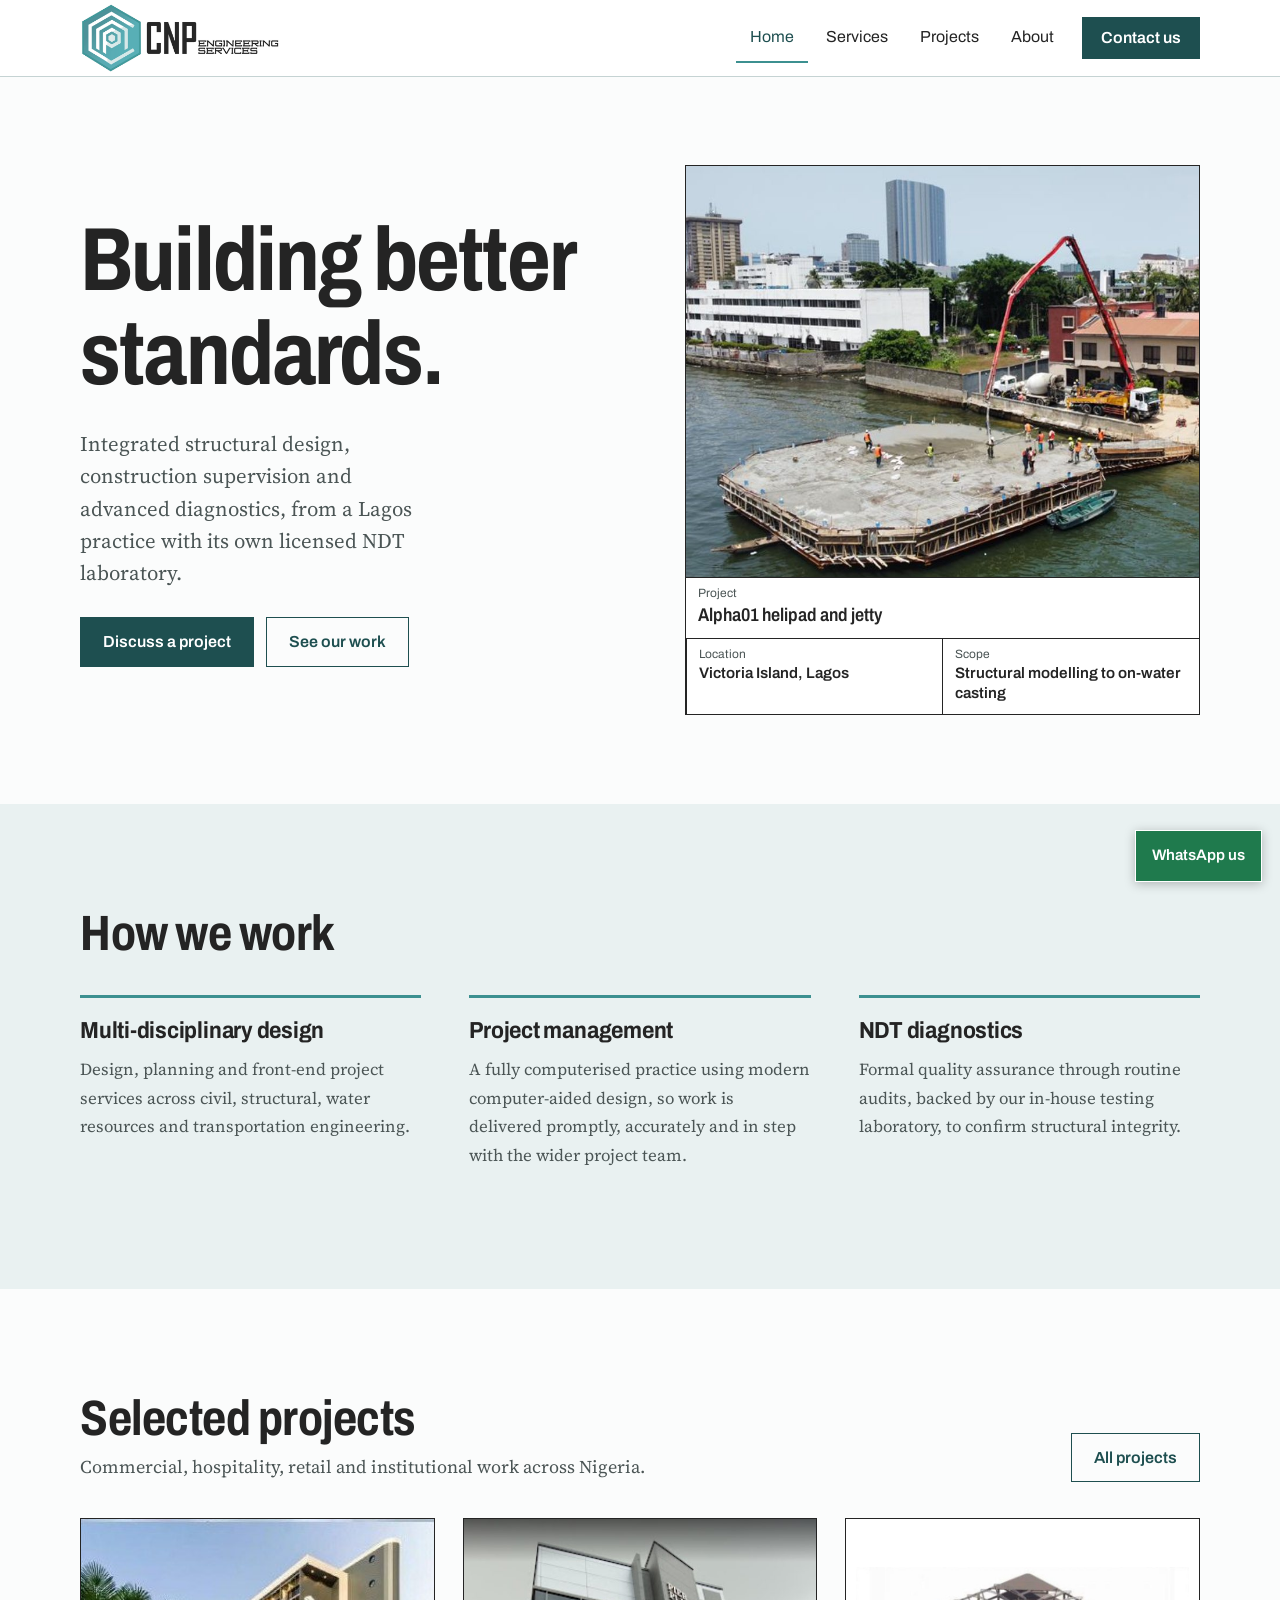
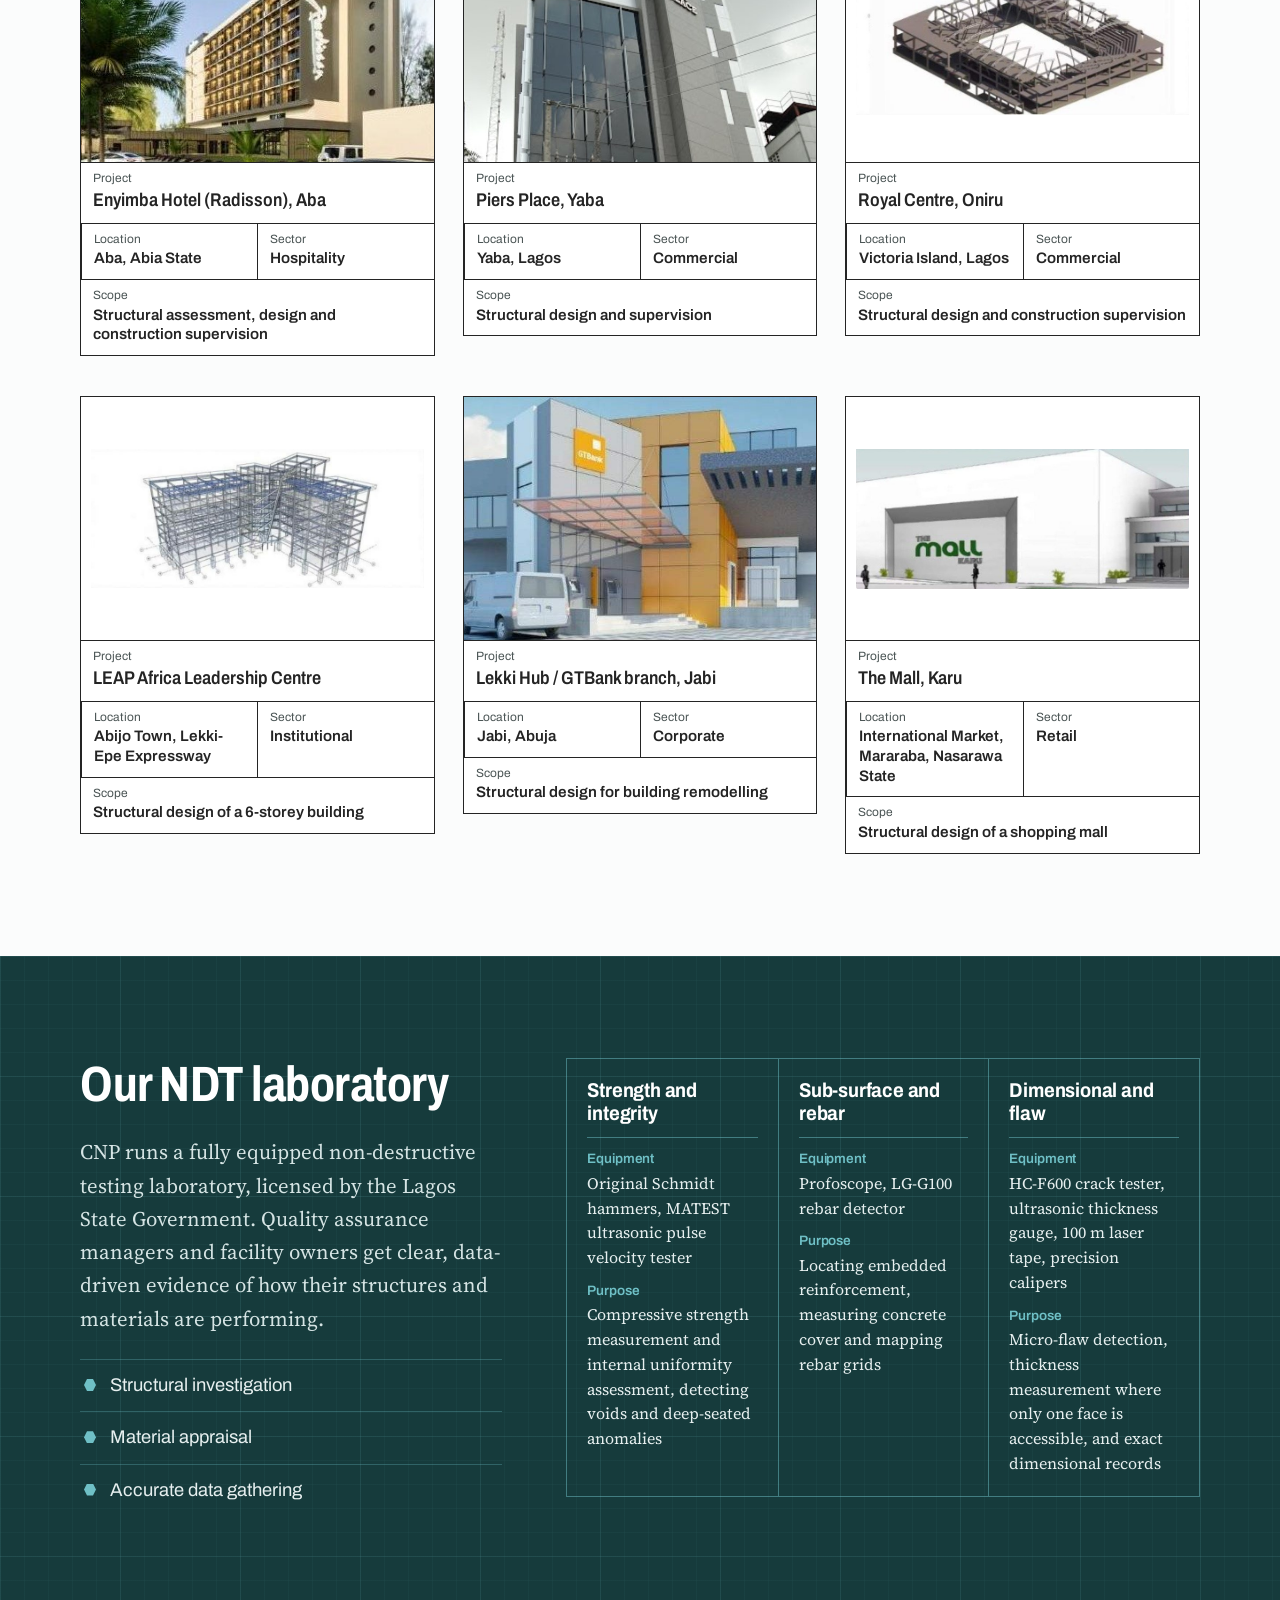
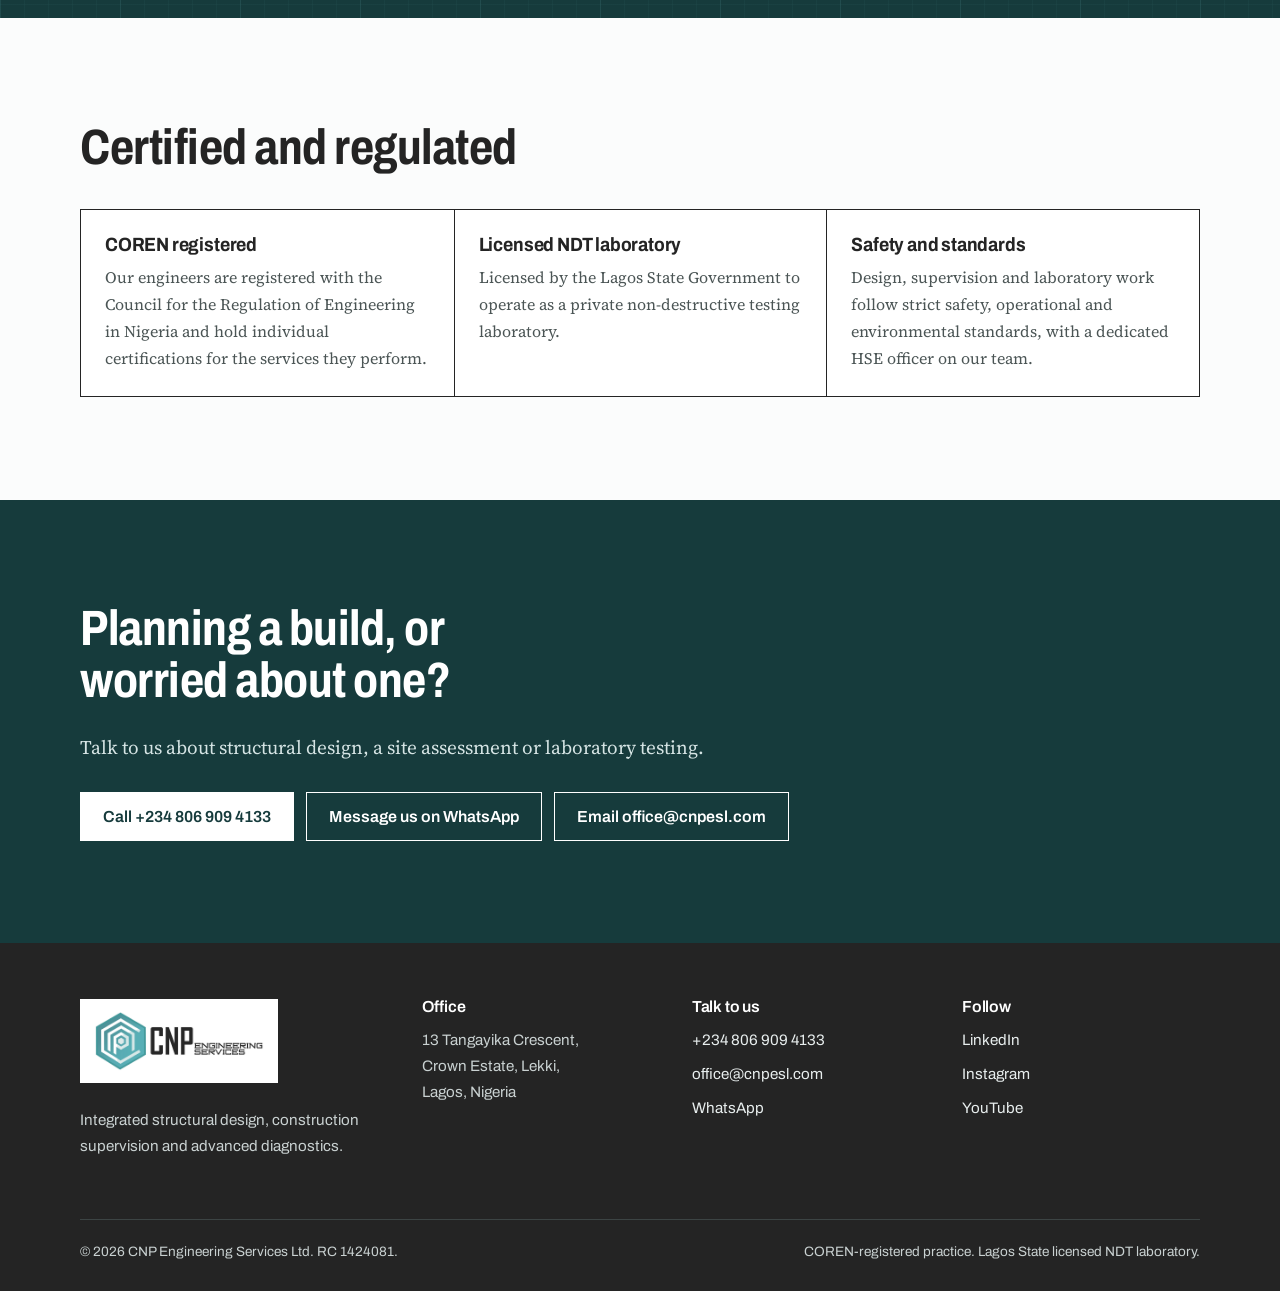
<file: public_html/index.html>
<!doctype html>
<html lang="en-NG">
<head>
<meta charset="utf-8">
<meta name="viewport" content="width=device-width, initial-scale=1">
<title>CNP Engineering Services | Structural Engineering and NDT, Lagos</title>
<meta name="description" content="Structural design, construction supervision, structural assessment and NDT testing across Nigeria. Lagos State licensed NDT laboratory.">
<link rel="canonical" href="https://cnpesl.com/">
<meta property="og:type" content="website">
<meta property="og:title" content="CNP Engineering Services | Structural Engineering and NDT, Lagos">
<meta property="og:description" content="Structural design, construction supervision, structural assessment and NDT testing across Nigeria. Lagos State licensed NDT laboratory.">
<meta property="og:url" content="https://cnpesl.com/">
<meta property="og:image" content="https://cnpesl.com/assets/img/alpha01-helipad-pour.jpg">
<meta name="theme-color" content="#1e4f50">
<link rel="icon" type="image/png" sizes="32x32" href="assets/img/icon-32.png">
<link rel="apple-touch-icon" href="assets/img/icon-180.png">
<link rel="preload" href="assets/fonts/archivo.woff2" as="font" type="font/woff2" crossorigin>
<link rel="stylesheet" href="assets/css/site.css">
</head>
<body>
<a class="skip" href="#main">Skip to content</a>
<header class="site-head">
  <div class="wrap">
    <a class="brand" href="index.html"><img src="assets/img/cnp-logo.png" width="760" height="268" alt="CNP Engineering Services"></a>
    <button class="nav-toggle" aria-expanded="false" aria-controls="nav">Menu</button>
    <nav class="nav" id="nav" aria-label="Main"><a href="index.html" aria-current="page">Home</a><a href="services.html">Services</a><a href="projects.html">Projects</a><a href="about.html">About</a><a class="btn" href="contact.html">Contact us</a></nav>
  </div>
</header>
<main id="main">
<section class="hero">
  <div class="wrap">
    <div>
      <h1>Building better standards.</h1>
      <p class="lede">Integrated structural design, construction supervision and advanced diagnostics, from a Lagos practice with its own licensed NDT laboratory.</p>
      <div class="actions">
        <a class="btn" href="contact.html">Discuss a project</a>
        <a class="btn ghost" href="projects.html">See our work</a>
      </div>
    </div>
    <figure>
      <img src="assets/img/alpha01-helipad-pour.jpg" width="883" height="709" alt="Concrete pour on the Alpha01 helipad deck over the Lagos lagoon">
      <figcaption><div class="tb" style="--cols:2"><div class="wide"><span class="k">Project</span><span class="v">Alpha01 helipad and jetty</span></div><div><span class="k">Location</span><span class="v">Victoria Island, Lagos</span></div><div><span class="k">Scope</span><span class="v">Structural modelling to on-water casting</span></div></div></figcaption>
    </figure>
  </div>
</section>

<section class="band mist">
  <div class="wrap">
    <div class="section-head"><h2>How we work</h2></div>
    <div class="pillars">
      <div class="pillar"><h3>Multi-disciplinary design</h3><p>Design, planning and front-end project services across civil, structural, water resources and transportation engineering.</p></div>
      <div class="pillar"><h3>Project management</h3><p>A fully computerised practice using modern computer-aided design, so work is delivered promptly, accurately and in step with the wider project team.</p></div>
      <div class="pillar"><h3>NDT diagnostics</h3><p>Formal quality assurance through routine audits, backed by our in-house testing laboratory, to confirm structural integrity.</p></div>
    </div>
  </div>
</section>

<section class="band">
  <div class="wrap">
    <div class="section-head"><div><h2>Selected projects</h2><p>Commercial, hospitality, retail and institutional work across Nigeria.</p></div><a class="btn ghost" href="projects.html">All projects</a></div>
    <div class="projects">
<figure class="project">
  <div class="img"><img src="assets/img/enyimba-radisson-render.jpg" alt="Render of the Radisson hotel, Aba" loading="lazy"></div>
  <figcaption><div class="tb"><div class="wide"><span class="k">Project</span><span class="v">Enyimba Hotel (Radisson), Aba</span></div><div><span class="k">Location</span><span class="v">Aba, Abia State</span></div><div><span class="k">Sector</span><span class="v">Hospitality</span></div><div><span class="k">Scope</span><span class="v">Structural assessment, design and construction supervision</span></div></div></figcaption>
</figure>
<figure class="project">
  <div class="img"><img src="assets/img/piers-place-completed.jpg" alt="Completed Piers Place office building in Yaba" loading="lazy"></div>
  <figcaption><div class="tb"><div class="wide"><span class="k">Project</span><span class="v">Piers Place, Yaba</span></div><div><span class="k">Location</span><span class="v">Yaba, Lagos</span></div><div><span class="k">Sector</span><span class="v">Commercial</span></div><div><span class="k">Scope</span><span class="v">Structural design and supervision</span></div></div></figcaption>
</figure>
<figure class="project">
  <div class="img model"><img src="assets/img/oniru-royal-centre.jpg" alt="Structural model of the Royal Centre at Oniru" loading="lazy"></div>
  <figcaption><div class="tb"><div class="wide"><span class="k">Project</span><span class="v">Royal Centre, Oniru</span></div><div><span class="k">Location</span><span class="v">Victoria Island, Lagos</span></div><div><span class="k">Sector</span><span class="v">Commercial</span></div><div><span class="k">Scope</span><span class="v">Structural design and construction supervision</span></div></div></figcaption>
</figure>
<figure class="project">
  <div class="img model"><img src="assets/img/leap-africa.jpg" alt="Structural frame model of the LEAP Africa Leadership Centre" loading="lazy"></div>
  <figcaption><div class="tb"><div class="wide"><span class="k">Project</span><span class="v">LEAP Africa Leadership Centre</span></div><div><span class="k">Location</span><span class="v">Abijo Town, Lekki-Epe Expressway</span></div><div><span class="k">Sector</span><span class="v">Institutional</span></div><div><span class="k">Scope</span><span class="v">Structural design of a 6-storey building</span></div></div></figcaption>
</figure>
<figure class="project">
  <div class="img"><img src="assets/img/gtbank-jabi.jpg" alt="Render of the remodelled GTBank branch at Jabi" loading="lazy"></div>
  <figcaption><div class="tb"><div class="wide"><span class="k">Project</span><span class="v">Lekki Hub / GTBank branch, Jabi</span></div><div><span class="k">Location</span><span class="v">Jabi, Abuja</span></div><div><span class="k">Sector</span><span class="v">Corporate</span></div><div><span class="k">Scope</span><span class="v">Structural design for building remodelling</span></div></div></figcaption>
</figure>
<figure class="project">
  <div class="img model"><img src="assets/img/mall-karu.jpg" alt="Render of The Mall, Karu" loading="lazy"></div>
  <figcaption><div class="tb"><div class="wide"><span class="k">Project</span><span class="v">The Mall, Karu</span></div><div><span class="k">Location</span><span class="v">International Market, Mararaba, Nasarawa State</span></div><div><span class="k">Sector</span><span class="v">Retail</span></div><div><span class="k">Scope</span><span class="v">Structural design of a shopping mall</span></div></div></figcaption>
</figure>
    </div>
  </div>
</section>

<section class="band on-dark grid-bg" id="ndt">
  <div class="wrap ndt">
    <div>
      <h2>Our NDT laboratory</h2>
      <p class="intro">CNP runs a fully equipped non-destructive testing laboratory, licensed by the Lagos State Government. Quality assurance managers and facility owners get clear, data-driven evidence of how their structures and materials are performing.</p>
      <ul class="checks">
        <li>Structural investigation</li>
        <li>Material appraisal</li>
        <li>Accurate data gathering</li>
      </ul>
    </div>
    <div class="equip">
      <div>
        <h3>Strength and integrity</h3>
        <h4>Equipment</h4><p>Original Schmidt hammers, MATEST ultrasonic pulse velocity tester</p>
        <h4>Purpose</h4><p>Compressive strength measurement and internal uniformity assessment, detecting voids and deep-seated anomalies</p>
      </div>
      <div>
        <h3>Sub-surface and rebar</h3>
        <h4>Equipment</h4><p>Profoscope, LG-G100 rebar detector</p>
        <h4>Purpose</h4><p>Locating embedded reinforcement, measuring concrete cover and mapping rebar grids</p>
      </div>
      <div>
        <h3>Dimensional and flaw</h3>
        <h4>Equipment</h4><p>HC-F600 crack tester, ultrasonic thickness gauge, 100 m laser tape, precision calipers</p>
        <h4>Purpose</h4><p>Micro-flaw detection, thickness measurement where only one face is accessible, and exact dimensional records</p>
      </div>
    </div>
  </div>
</section>

<section class="band">
  <div class="wrap">
    <div class="section-head"><h2>Certified and regulated</h2></div>
    <div class="creds">
  <div><h3>COREN registered</h3><p>Our engineers are registered with the Council for the Regulation of Engineering in Nigeria and hold individual certifications for the services they perform.</p></div>
  <div><h3>Licensed NDT laboratory</h3><p>Licensed by the Lagos State Government to operate as a private non-destructive testing laboratory.</p></div>
  <div><h3>Safety and standards</h3><p>Design, supervision and laboratory work follow strict safety, operational and environmental standards, with a dedicated HSE officer on our team.</p></div>
</div>
  </div>
</section>

<section class="band on-dark cta">
  <div class="wrap">
    <h2>Planning a build, or worried about one?</h2>
    <p>Talk to us about structural design, a site assessment or laboratory testing.</p>
    <div class="actions">
      <a class="btn" href="tel:+2348069094133">Call +234 806 909 4133</a>
      <a class="btn ghost" href="https://wa.me/2348069094133">Message us on WhatsApp</a>
      <a class="btn ghost" href="mailto:office@cnpesl.com">Email office@cnpesl.com</a>
    </div>
  </div>
</section>
</main>
<footer class="site-foot">
  <div class="wrap">
    <div class="foot-grid">
      <div>
        <a class="foot-logo" href="index.html"><img src="assets/img/cnp-logo.png" width="760" height="268" alt="CNP Engineering Services"></a>
        <p style="margin-top:16px">Integrated structural design, construction supervision and advanced diagnostics.</p>
      </div>
      <div>
        <h4>Office</h4>
        <p>13 Tangayika Crescent,<br>Crown Estate, Lekki,<br>Lagos, Nigeria</p>
      </div>
      <div>
        <h4>Talk to us</h4>
        <ul>
          <li><a href="tel:+2348069094133">+234 806 909 4133</a></li>
          <li><a href="mailto:office@cnpesl.com">office@cnpesl.com</a></li>
          <li><a href="https://wa.me/2348069094133">WhatsApp</a></li>
        </ul>
      </div>
      <div>
        <h4>Follow</h4>
        <ul>
          <li><a href="https://www.linkedin.com/company/cnp-engineering-services/">LinkedIn</a></li>
          <li><a href="https://www.instagram.com/cnp_engineering_services/">Instagram</a></li>
          <li><a href="https://www.youtube.com/@cnpmedia9969">YouTube</a></li>
        </ul>
      </div>
    </div>
    <div class="foot-base">
      <span>&copy; <span data-year>2026</span> CNP Engineering Services Ltd. RC 1424081.</span>
      <span>COREN-registered practice. Lagos State licensed NDT laboratory.</span>
    </div>
  </div>
</footer>
<a class="wa" href="https://wa.me/2348069094133" aria-label="Chat with CNP on WhatsApp">WhatsApp us</a>
<script src="assets/js/site.js" defer></script>
</body>
</html>
</file>
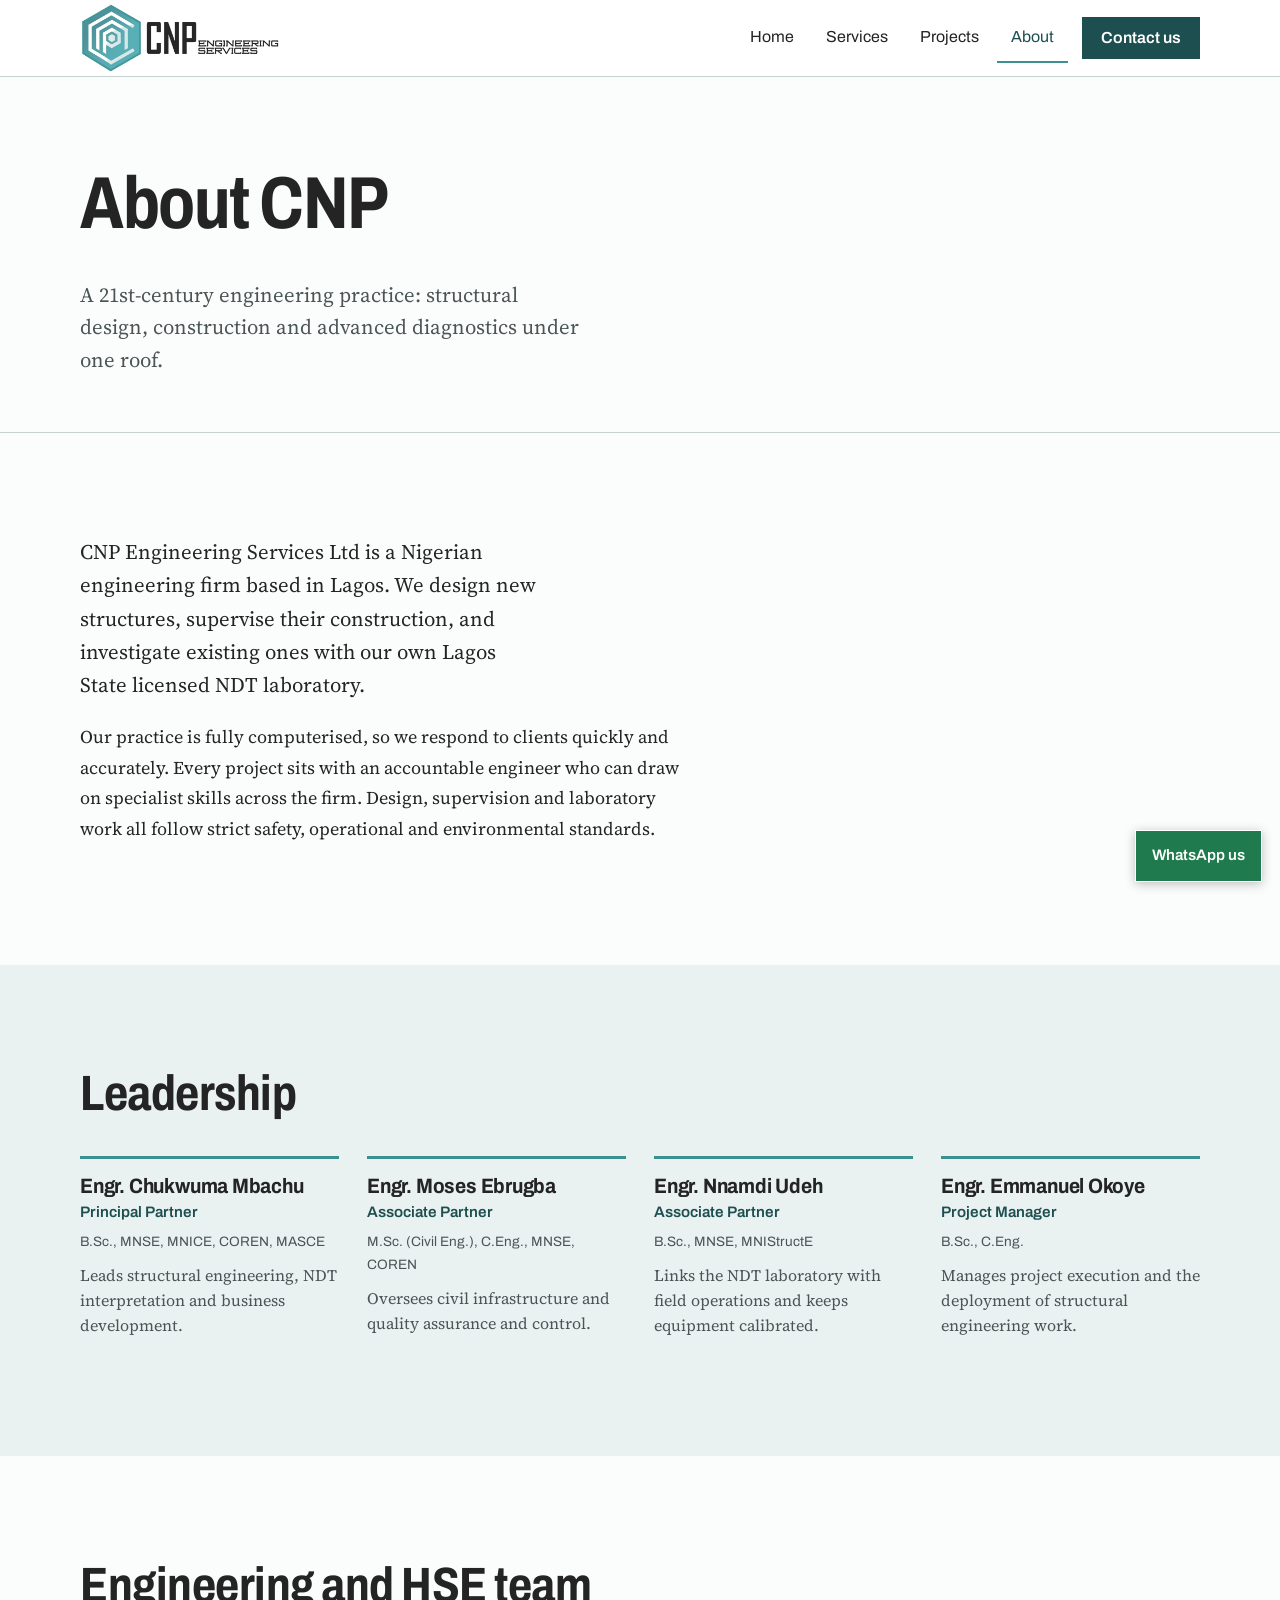
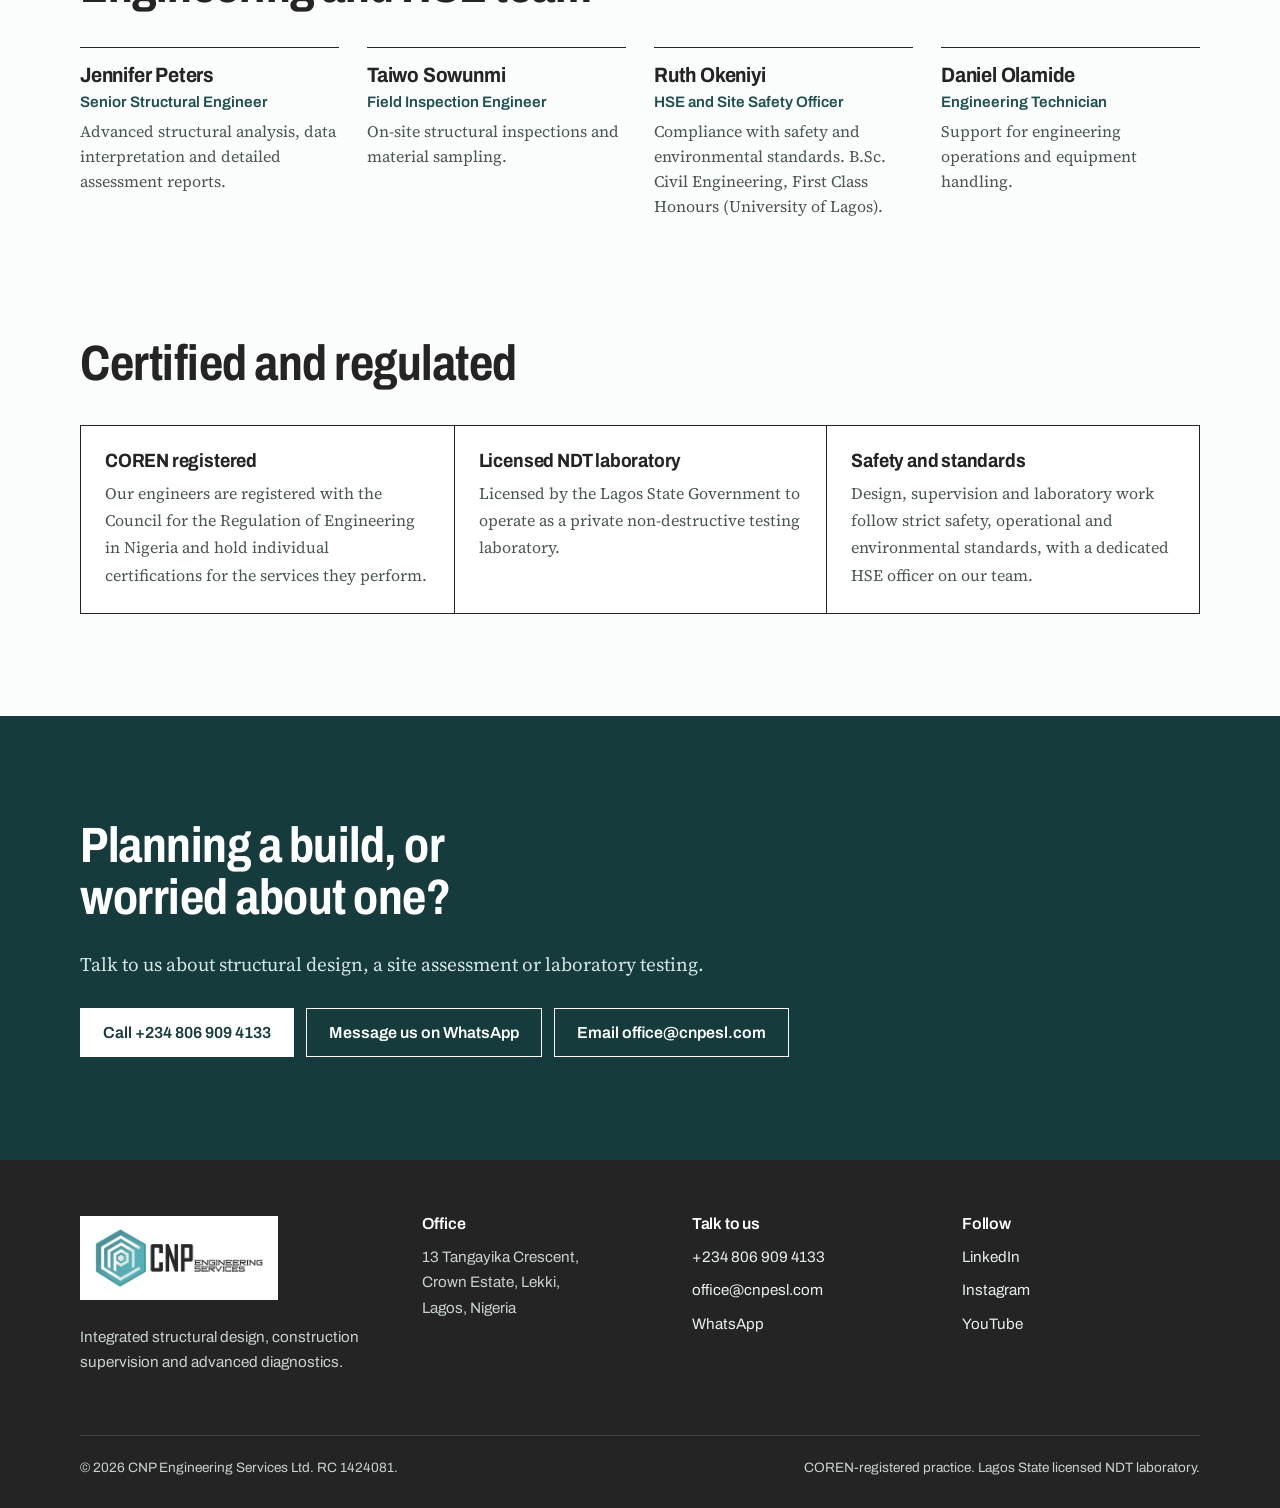
<file: public_html/about.html>
<!doctype html>
<html lang="en-NG">
<head>
<meta charset="utf-8">
<meta name="viewport" content="width=device-width, initial-scale=1">
<title>About | CNP Engineering Services</title>
<meta name="description" content="CNP Engineering Services is a Lagos engineering practice offering structural design, construction supervision and NDT diagnostics, led by COREN-registered engineers.">
<link rel="canonical" href="https://cnpesl.com/about.html">
<meta property="og:type" content="website">
<meta property="og:title" content="About | CNP Engineering Services">
<meta property="og:description" content="CNP Engineering Services is a Lagos engineering practice offering structural design, construction supervision and NDT diagnostics, led by COREN-registered engineers.">
<meta property="og:url" content="https://cnpesl.com/about.html">
<meta property="og:image" content="https://cnpesl.com/assets/img/alpha01-helipad-pour.jpg">
<meta name="theme-color" content="#1e4f50">
<link rel="icon" type="image/png" sizes="32x32" href="assets/img/icon-32.png">
<link rel="apple-touch-icon" href="assets/img/icon-180.png">
<link rel="preload" href="assets/fonts/archivo.woff2" as="font" type="font/woff2" crossorigin>
<link rel="stylesheet" href="assets/css/site.css">
</head>
<body>
<a class="skip" href="#main">Skip to content</a>
<header class="site-head">
  <div class="wrap">
    <a class="brand" href="index.html"><img src="assets/img/cnp-logo.png" width="760" height="268" alt="CNP Engineering Services"></a>
    <button class="nav-toggle" aria-expanded="false" aria-controls="nav">Menu</button>
    <nav class="nav" id="nav" aria-label="Main"><a href="index.html">Home</a><a href="services.html">Services</a><a href="projects.html">Projects</a><a href="about.html" aria-current="page">About</a><a class="btn" href="contact.html">Contact us</a></nav>
  </div>
</header>
<main id="main">
<section class="page-head">
  <div class="wrap">
    <h1>About CNP</h1>
    <p>A 21st-century engineering practice: structural design, construction and advanced diagnostics under one roof.</p>
  </div>
</section>

<section class="band">
  <div class="wrap">
    <p class="intro">CNP Engineering Services Ltd is a Nigerian engineering firm based in Lagos. We design new structures, supervise their construction, and investigate existing ones with our own Lagos State licensed NDT laboratory.</p>
    <p>Our practice is fully computerised, so we respond to clients quickly and accurately. Every project sits with an accountable engineer who can draw on specialist skills across the firm. Design, supervision and laboratory work all follow strict safety, operational and environmental standards.</p>
  </div>
</section>

<section class="band mist">
  <div class="wrap">
    <div class="section-head"><h2>Leadership</h2></div>
    <div class="team">
<div class="person"><h3>Engr. Chukwuma Mbachu</h3><div class="role">Principal Partner</div><div class="quals">B.Sc., MNSE, MNICE, COREN, MASCE</div><p>Leads structural engineering, NDT interpretation and business development.</p></div>
<div class="person"><h3>Engr. Moses Ebrugba</h3><div class="role">Associate Partner</div><div class="quals">M.Sc. (Civil Eng.), C.Eng., MNSE, COREN</div><p>Oversees civil infrastructure and quality assurance and control.</p></div>
<div class="person"><h3>Engr. Nnamdi Udeh</h3><div class="role">Associate Partner</div><div class="quals">B.Sc., MNSE, MNIStructE</div><p>Links the NDT laboratory with field operations and keeps equipment calibrated.</p></div>
<div class="person"><h3>Engr. Emmanuel Okoye</h3><div class="role">Project Manager</div><div class="quals">B.Sc., C.Eng.</div><p>Manages project execution and the deployment of structural engineering work.</p></div>
    </div>
  </div>
</section>

<section class="band">
  <div class="wrap">
    <div class="section-head"><h2>Engineering and HSE team</h2></div>
    <div class="team core">
<div class="person"><h3>Jennifer Peters</h3><div class="role">Senior Structural Engineer</div><p>Advanced structural analysis, data interpretation and detailed assessment reports.</p></div>
<div class="person"><h3>Taiwo Sowunmi</h3><div class="role">Field Inspection Engineer</div><p>On-site structural inspections and material sampling.</p></div>
<div class="person"><h3>Ruth Okeniyi</h3><div class="role">HSE and Site Safety Officer</div><p>Compliance with safety and environmental standards. B.Sc. Civil Engineering, First Class Honours (University of Lagos).</p></div>
<div class="person"><h3>Daniel Olamide</h3><div class="role">Engineering Technician</div><p>Support for engineering operations and equipment handling.</p></div>
    </div>
  </div>
</section>

<section class="band tight">
  <div class="wrap">
    <div class="section-head"><h2>Certified and regulated</h2></div>
    <div class="creds">
  <div><h3>COREN registered</h3><p>Our engineers are registered with the Council for the Regulation of Engineering in Nigeria and hold individual certifications for the services they perform.</p></div>
  <div><h3>Licensed NDT laboratory</h3><p>Licensed by the Lagos State Government to operate as a private non-destructive testing laboratory.</p></div>
  <div><h3>Safety and standards</h3><p>Design, supervision and laboratory work follow strict safety, operational and environmental standards, with a dedicated HSE officer on our team.</p></div>
</div>
  </div>
</section>

<section class="band on-dark cta">
  <div class="wrap">
    <h2>Planning a build, or worried about one?</h2>
    <p>Talk to us about structural design, a site assessment or laboratory testing.</p>
    <div class="actions">
      <a class="btn" href="tel:+2348069094133">Call +234 806 909 4133</a>
      <a class="btn ghost" href="https://wa.me/2348069094133">Message us on WhatsApp</a>
      <a class="btn ghost" href="mailto:office@cnpesl.com">Email office@cnpesl.com</a>
    </div>
  </div>
</section>
</main>
<footer class="site-foot">
  <div class="wrap">
    <div class="foot-grid">
      <div>
        <a class="foot-logo" href="index.html"><img src="assets/img/cnp-logo.png" width="760" height="268" alt="CNP Engineering Services"></a>
        <p style="margin-top:16px">Integrated structural design, construction supervision and advanced diagnostics.</p>
      </div>
      <div>
        <h4>Office</h4>
        <p>13 Tangayika Crescent,<br>Crown Estate, Lekki,<br>Lagos, Nigeria</p>
      </div>
      <div>
        <h4>Talk to us</h4>
        <ul>
          <li><a href="tel:+2348069094133">+234 806 909 4133</a></li>
          <li><a href="mailto:office@cnpesl.com">office@cnpesl.com</a></li>
          <li><a href="https://wa.me/2348069094133">WhatsApp</a></li>
        </ul>
      </div>
      <div>
        <h4>Follow</h4>
        <ul>
          <li><a href="https://www.linkedin.com/company/cnp-engineering-services/">LinkedIn</a></li>
          <li><a href="https://www.instagram.com/cnp_engineering_services/">Instagram</a></li>
          <li><a href="https://www.youtube.com/@cnpmedia9969">YouTube</a></li>
        </ul>
      </div>
    </div>
    <div class="foot-base">
      <span>&copy; <span data-year>2026</span> CNP Engineering Services Ltd. RC 1424081.</span>
      <span>COREN-registered practice. Lagos State licensed NDT laboratory.</span>
    </div>
  </div>
</footer>
<a class="wa" href="https://wa.me/2348069094133" aria-label="Chat with CNP on WhatsApp">WhatsApp us</a>
<script src="assets/js/site.js" defer></script>
</body>
</html>
</file>
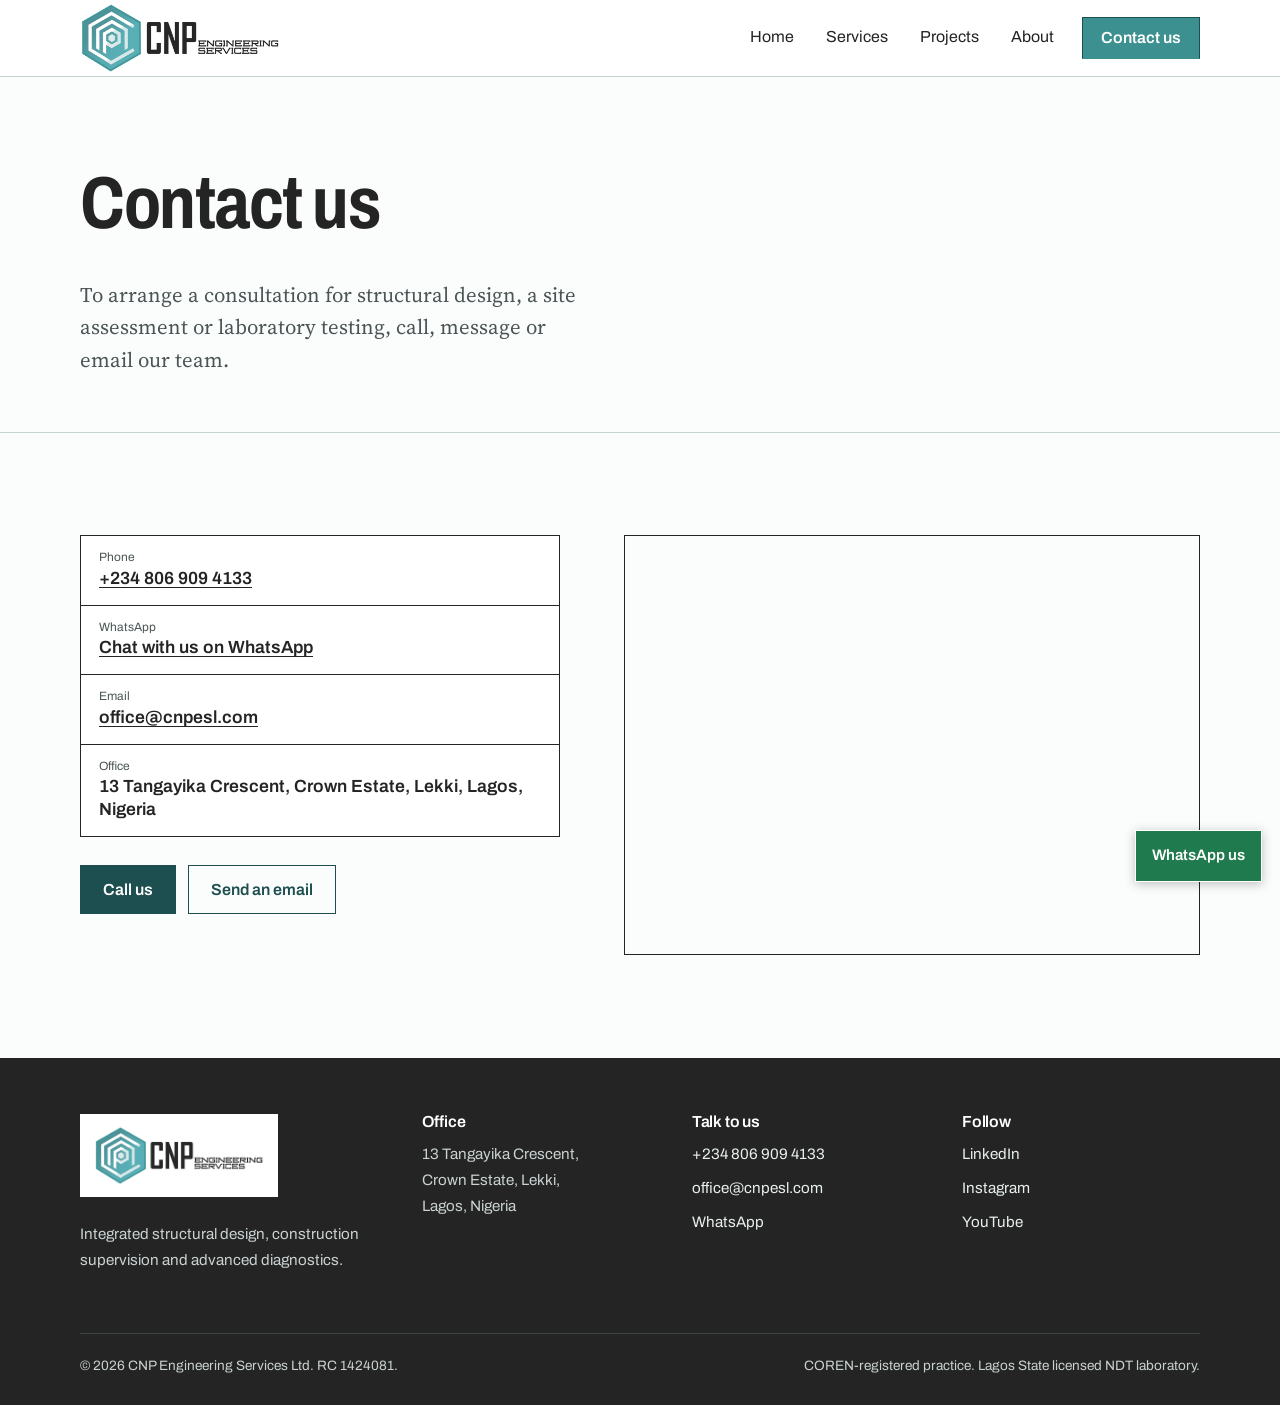
<file: public_html/contact.html>
<!doctype html>
<html lang="en-NG">
<head>
<meta charset="utf-8">
<meta name="viewport" content="width=device-width, initial-scale=1">
<title>Contact | CNP Engineering Services</title>
<meta name="description" content="Contact CNP Engineering Services in Lekki, Lagos for structural design, site assessment and NDT laboratory services.">
<link rel="canonical" href="https://cnpesl.com/contact.html">
<meta property="og:type" content="website">
<meta property="og:title" content="Contact | CNP Engineering Services">
<meta property="og:description" content="Contact CNP Engineering Services in Lekki, Lagos for structural design, site assessment and NDT laboratory services.">
<meta property="og:url" content="https://cnpesl.com/contact.html">
<meta property="og:image" content="https://cnpesl.com/assets/img/alpha01-helipad-pour.jpg">
<meta name="theme-color" content="#1e4f50">
<link rel="icon" type="image/png" sizes="32x32" href="assets/img/icon-32.png">
<link rel="apple-touch-icon" href="assets/img/icon-180.png">
<link rel="preload" href="assets/fonts/archivo.woff2" as="font" type="font/woff2" crossorigin>
<link rel="stylesheet" href="assets/css/site.css">
</head>
<body>
<a class="skip" href="#main">Skip to content</a>
<header class="site-head">
  <div class="wrap">
    <a class="brand" href="index.html"><img src="assets/img/cnp-logo.png" width="760" height="268" alt="CNP Engineering Services"></a>
    <button class="nav-toggle" aria-expanded="false" aria-controls="nav">Menu</button>
    <nav class="nav" id="nav" aria-label="Main"><a href="index.html">Home</a><a href="services.html">Services</a><a href="projects.html">Projects</a><a href="about.html">About</a><a class="btn" href="contact.html" aria-current="page">Contact us</a></nav>
  </div>
</header>
<main id="main">
<section class="page-head">
  <div class="wrap">
    <h1>Contact us</h1>
    <p>To arrange a consultation for structural design, a site assessment or laboratory testing, call, message or email our team.</p>
  </div>
</section>

<section class="band">
  <div class="wrap contact">
    <div>
      <div class="tb">
        <div><span class="k">Phone</span><span class="v"><a href="tel:+2348069094133">+234 806 909 4133</a></span></div>
        <div><span class="k">WhatsApp</span><span class="v"><a href="https://wa.me/2348069094133">Chat with us on WhatsApp</a></span></div>
        <div><span class="k">Email</span><span class="v"><a href="mailto:office@cnpesl.com">office@cnpesl.com</a></span></div>
        <div><span class="k">Office</span><span class="v">13 Tangayika Crescent, Crown Estate, Lekki, Lagos, Nigeria</span></div>
      </div>
      <div class="actions">
        <a class="btn" href="tel:+2348069094133">Call us</a>
        <a class="btn ghost" href="mailto:office@cnpesl.com">Send an email</a>
      </div>
    </div>
    <iframe class="map" title="Map showing the CNP office at Crown Estate, Lekki" src="https://www.google.com/maps?q=13+Tangayika+Crescent,+Crown+Estate,+Lekki,+Lagos,+Nigeria&output=embed" loading="lazy" referrerpolicy="no-referrer-when-downgrade"></iframe>
  </div>
</section></main>
<footer class="site-foot">
  <div class="wrap">
    <div class="foot-grid">
      <div>
        <a class="foot-logo" href="index.html"><img src="assets/img/cnp-logo.png" width="760" height="268" alt="CNP Engineering Services"></a>
        <p style="margin-top:16px">Integrated structural design, construction supervision and advanced diagnostics.</p>
      </div>
      <div>
        <h4>Office</h4>
        <p>13 Tangayika Crescent,<br>Crown Estate, Lekki,<br>Lagos, Nigeria</p>
      </div>
      <div>
        <h4>Talk to us</h4>
        <ul>
          <li><a href="tel:+2348069094133">+234 806 909 4133</a></li>
          <li><a href="mailto:office@cnpesl.com">office@cnpesl.com</a></li>
          <li><a href="https://wa.me/2348069094133">WhatsApp</a></li>
        </ul>
      </div>
      <div>
        <h4>Follow</h4>
        <ul>
          <li><a href="https://www.linkedin.com/company/cnp-engineering-services/">LinkedIn</a></li>
          <li><a href="https://www.instagram.com/cnp_engineering_services/">Instagram</a></li>
          <li><a href="https://www.youtube.com/@cnpmedia9969">YouTube</a></li>
        </ul>
      </div>
    </div>
    <div class="foot-base">
      <span>&copy; <span data-year>2026</span> CNP Engineering Services Ltd. RC 1424081.</span>
      <span>COREN-registered practice. Lagos State licensed NDT laboratory.</span>
    </div>
  </div>
</footer>
<a class="wa" href="https://wa.me/2348069094133" aria-label="Chat with CNP on WhatsApp">WhatsApp us</a>
<script src="assets/js/site.js" defer></script>
</body>
</html>
</file>
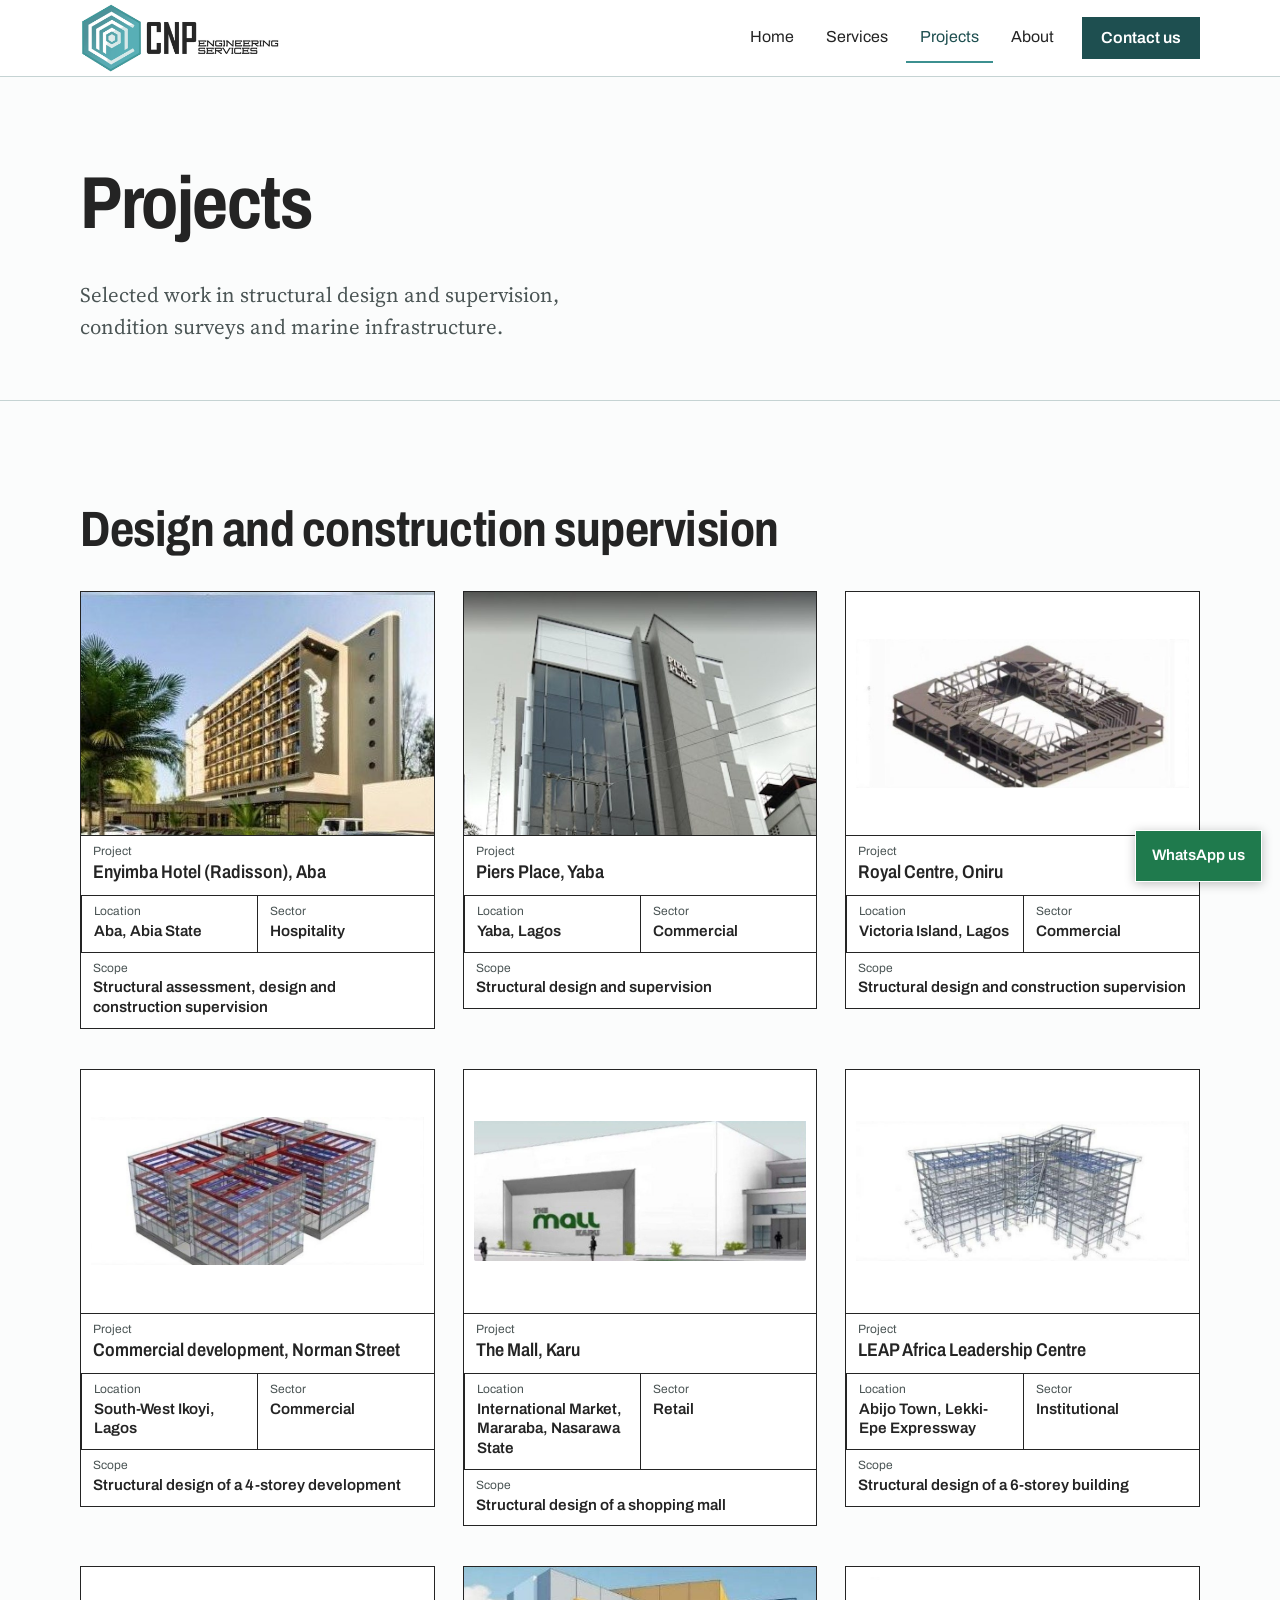
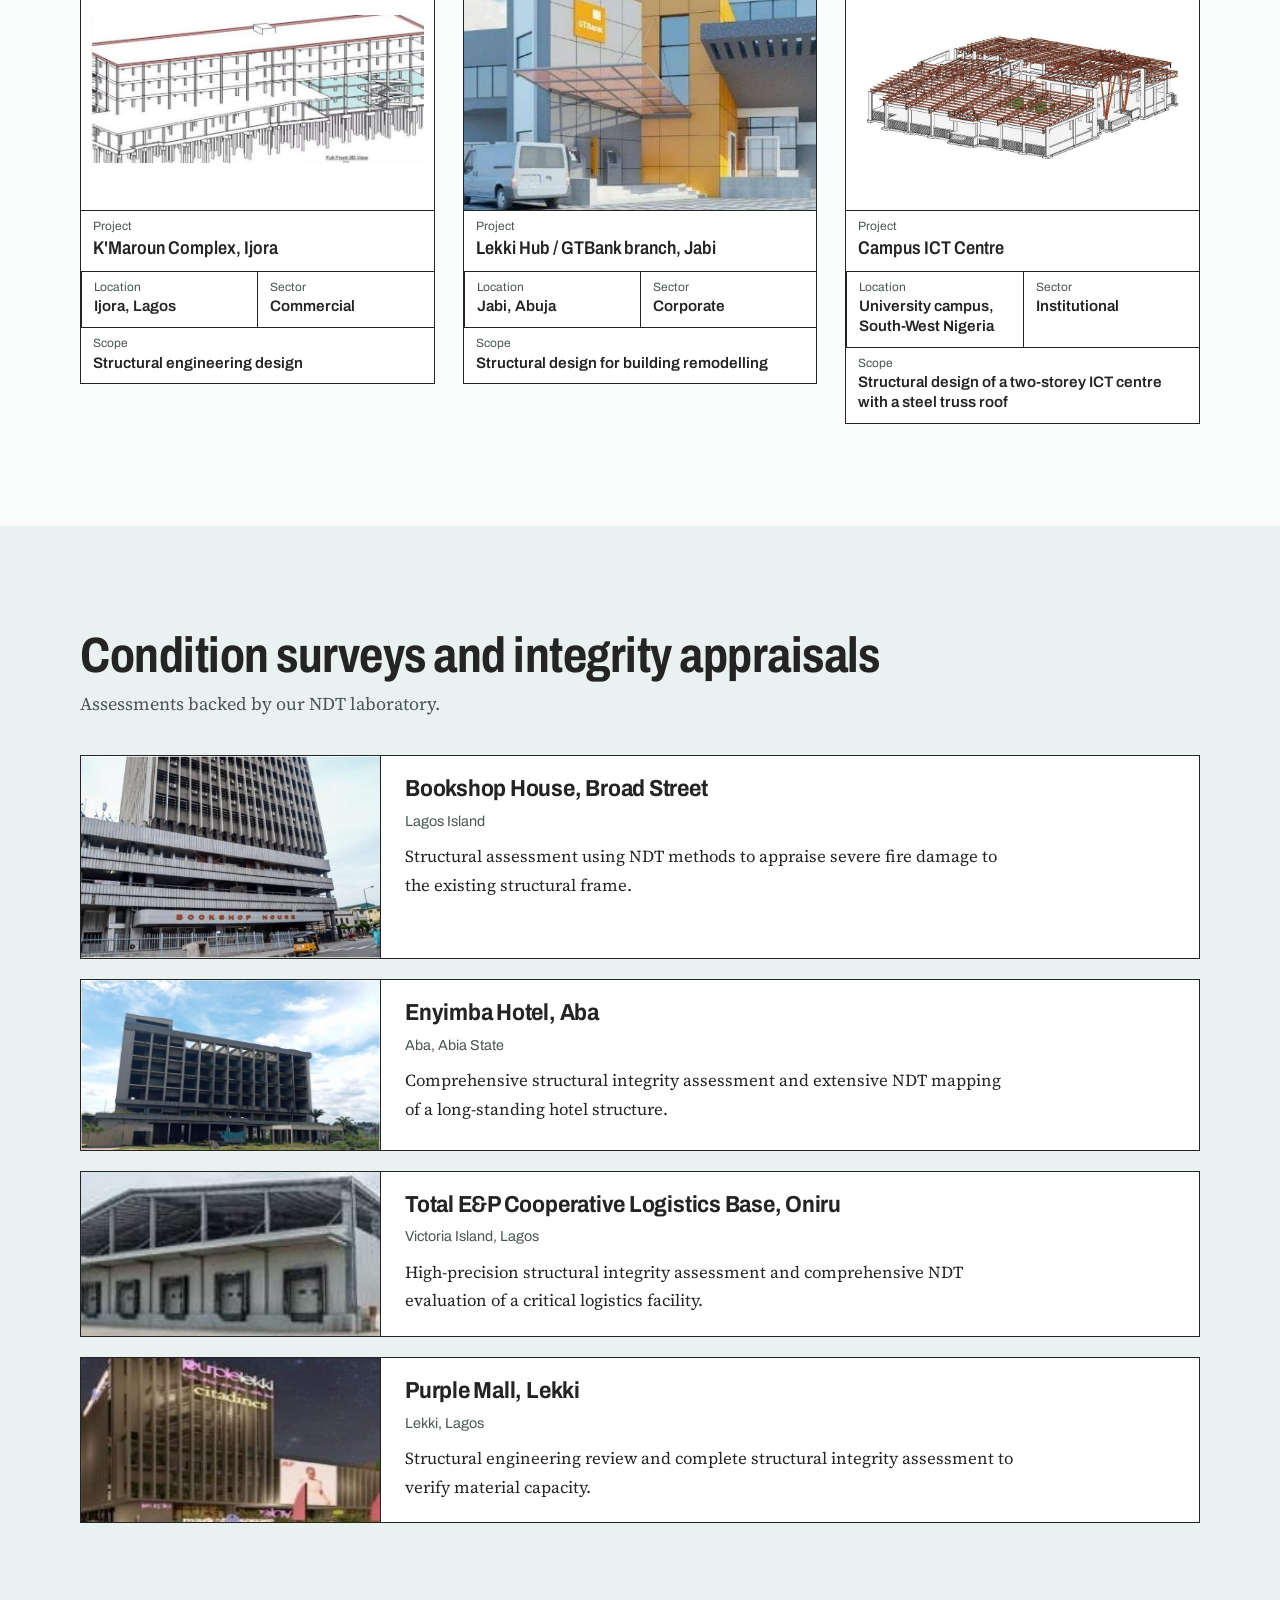
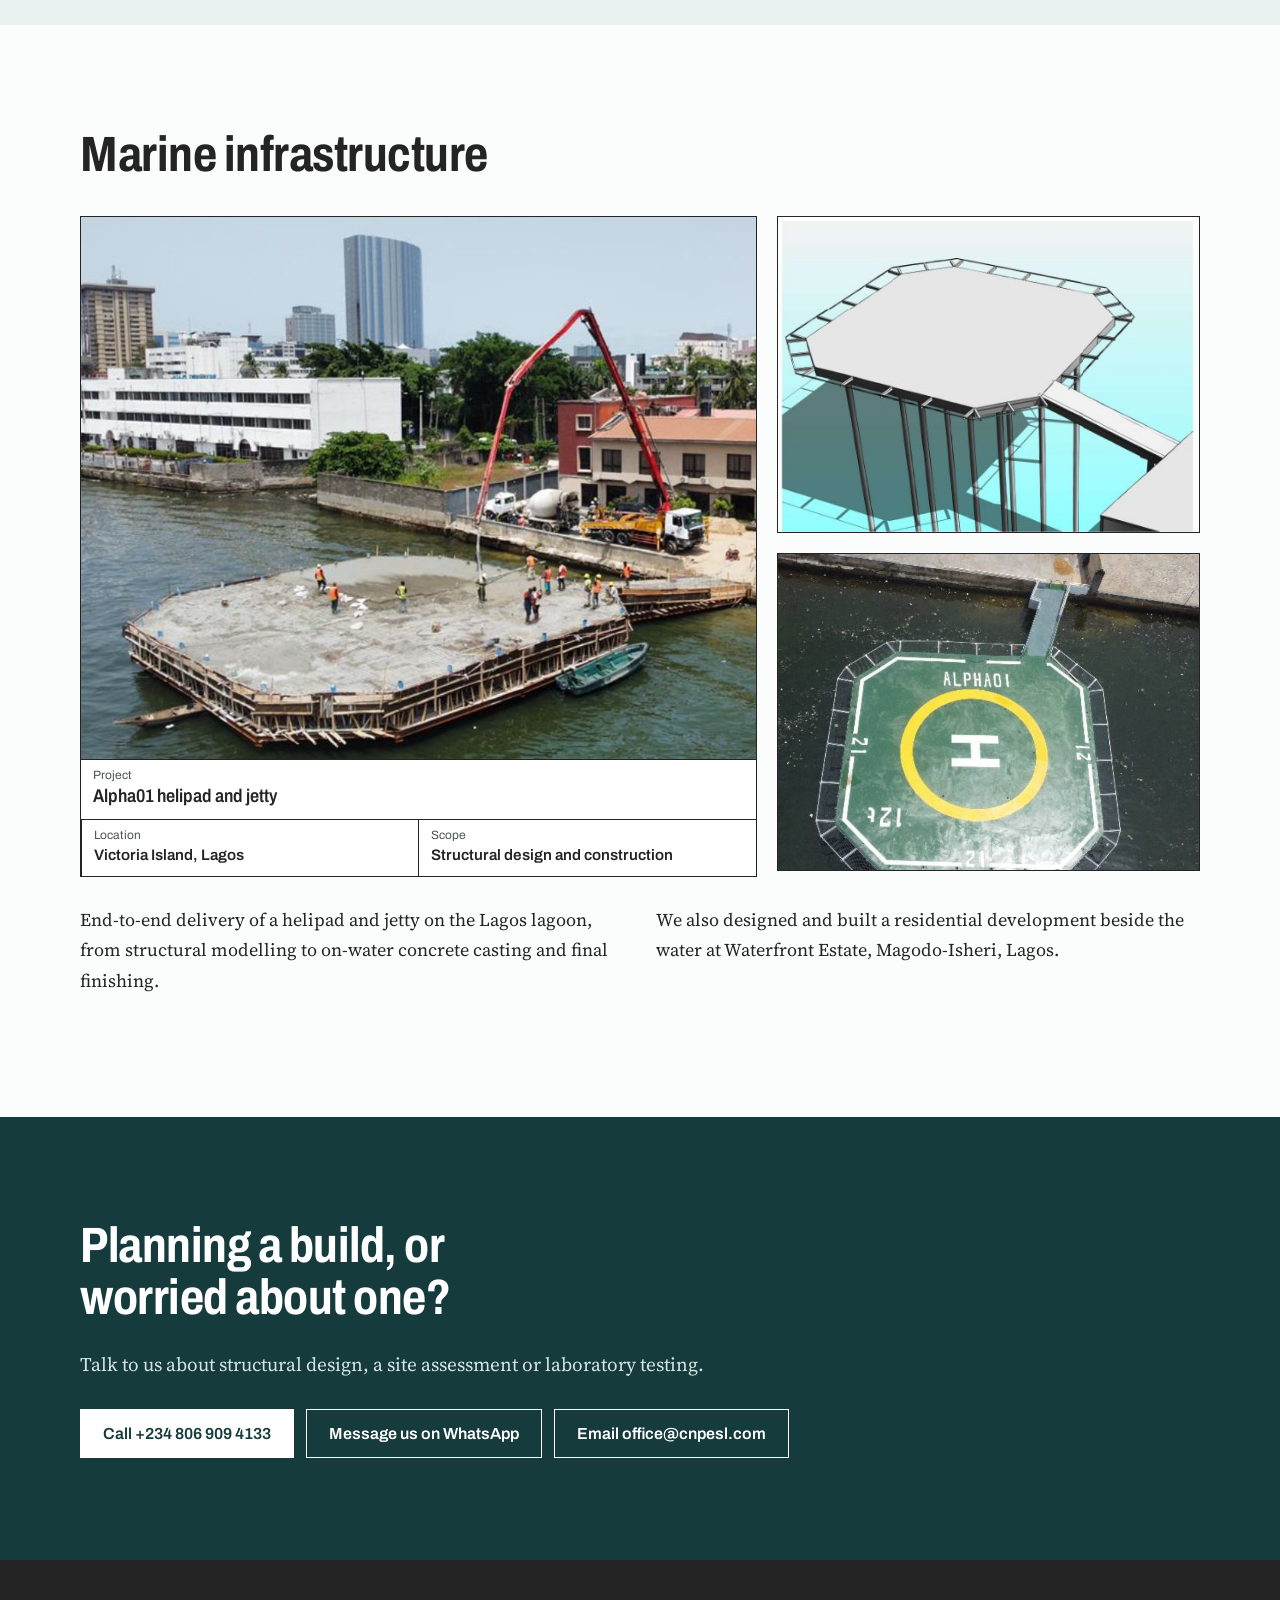
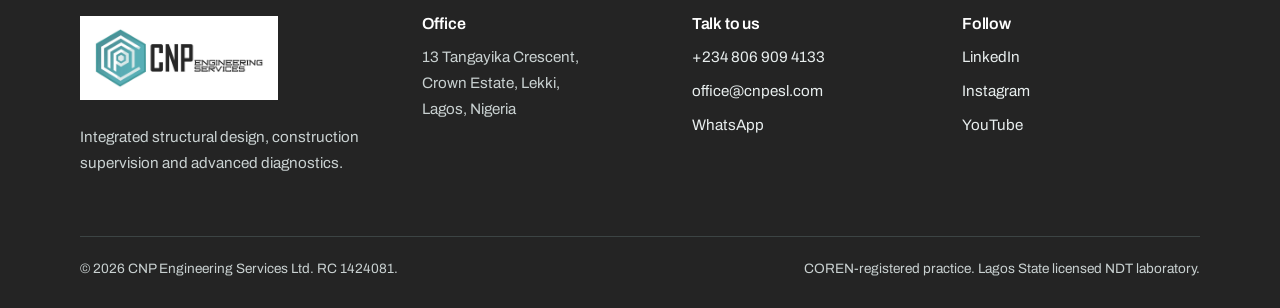
<file: public_html/projects.html>
<!doctype html>
<html lang="en-NG">
<head>
<meta charset="utf-8">
<meta name="viewport" content="width=device-width, initial-scale=1">
<title>Projects | CNP Engineering Services</title>
<meta name="description" content="Selected structural design, supervision, condition survey and marine projects by CNP Engineering Services across Nigeria.">
<link rel="canonical" href="https://cnpesl.com/projects.html">
<meta property="og:type" content="website">
<meta property="og:title" content="Projects | CNP Engineering Services">
<meta property="og:description" content="Selected structural design, supervision, condition survey and marine projects by CNP Engineering Services across Nigeria.">
<meta property="og:url" content="https://cnpesl.com/projects.html">
<meta property="og:image" content="https://cnpesl.com/assets/img/alpha01-helipad-pour.jpg">
<meta name="theme-color" content="#1e4f50">
<link rel="icon" type="image/png" sizes="32x32" href="assets/img/icon-32.png">
<link rel="apple-touch-icon" href="assets/img/icon-180.png">
<link rel="preload" href="assets/fonts/archivo.woff2" as="font" type="font/woff2" crossorigin>
<link rel="stylesheet" href="assets/css/site.css">
</head>
<body>
<a class="skip" href="#main">Skip to content</a>
<header class="site-head">
  <div class="wrap">
    <a class="brand" href="index.html"><img src="assets/img/cnp-logo.png" width="760" height="268" alt="CNP Engineering Services"></a>
    <button class="nav-toggle" aria-expanded="false" aria-controls="nav">Menu</button>
    <nav class="nav" id="nav" aria-label="Main"><a href="index.html">Home</a><a href="services.html">Services</a><a href="projects.html" aria-current="page">Projects</a><a href="about.html">About</a><a class="btn" href="contact.html">Contact us</a></nav>
  </div>
</header>
<main id="main">
<section class="page-head">
  <div class="wrap">
    <h1>Projects</h1>
    <p>Selected work in structural design and supervision, condition surveys and marine infrastructure.</p>
  </div>
</section>

<section class="band">
  <div class="wrap">
    <div class="section-head"><h2>Design and construction supervision</h2></div>
    <div class="projects">
<figure class="project">
  <div class="img"><img src="assets/img/enyimba-radisson-render.jpg" alt="Render of the Radisson hotel, Aba" loading="lazy"></div>
  <figcaption><div class="tb"><div class="wide"><span class="k">Project</span><span class="v">Enyimba Hotel (Radisson), Aba</span></div><div><span class="k">Location</span><span class="v">Aba, Abia State</span></div><div><span class="k">Sector</span><span class="v">Hospitality</span></div><div><span class="k">Scope</span><span class="v">Structural assessment, design and construction supervision</span></div></div></figcaption>
</figure>
<figure class="project">
  <div class="img"><img src="assets/img/piers-place-completed.jpg" alt="Completed Piers Place office building in Yaba" loading="lazy"></div>
  <figcaption><div class="tb"><div class="wide"><span class="k">Project</span><span class="v">Piers Place, Yaba</span></div><div><span class="k">Location</span><span class="v">Yaba, Lagos</span></div><div><span class="k">Sector</span><span class="v">Commercial</span></div><div><span class="k">Scope</span><span class="v">Structural design and supervision</span></div></div></figcaption>
</figure>
<figure class="project">
  <div class="img model"><img src="assets/img/oniru-royal-centre.jpg" alt="Structural model of the Royal Centre at Oniru" loading="lazy"></div>
  <figcaption><div class="tb"><div class="wide"><span class="k">Project</span><span class="v">Royal Centre, Oniru</span></div><div><span class="k">Location</span><span class="v">Victoria Island, Lagos</span></div><div><span class="k">Sector</span><span class="v">Commercial</span></div><div><span class="k">Scope</span><span class="v">Structural design and construction supervision</span></div></div></figcaption>
</figure>
<figure class="project">
  <div class="img model"><img src="assets/img/norman-street-ikoyi.jpg" alt="Structural model of the Norman Street development" loading="lazy"></div>
  <figcaption><div class="tb"><div class="wide"><span class="k">Project</span><span class="v">Commercial development, Norman Street</span></div><div><span class="k">Location</span><span class="v">South-West Ikoyi, Lagos</span></div><div><span class="k">Sector</span><span class="v">Commercial</span></div><div><span class="k">Scope</span><span class="v">Structural design of a 4-storey development</span></div></div></figcaption>
</figure>
<figure class="project">
  <div class="img model"><img src="assets/img/mall-karu.jpg" alt="Render of The Mall, Karu" loading="lazy"></div>
  <figcaption><div class="tb"><div class="wide"><span class="k">Project</span><span class="v">The Mall, Karu</span></div><div><span class="k">Location</span><span class="v">International Market, Mararaba, Nasarawa State</span></div><div><span class="k">Sector</span><span class="v">Retail</span></div><div><span class="k">Scope</span><span class="v">Structural design of a shopping mall</span></div></div></figcaption>
</figure>
<figure class="project">
  <div class="img model"><img src="assets/img/leap-africa.jpg" alt="Structural frame model of the LEAP Africa Leadership Centre" loading="lazy"></div>
  <figcaption><div class="tb"><div class="wide"><span class="k">Project</span><span class="v">LEAP Africa Leadership Centre</span></div><div><span class="k">Location</span><span class="v">Abijo Town, Lekki-Epe Expressway</span></div><div><span class="k">Sector</span><span class="v">Institutional</span></div><div><span class="k">Scope</span><span class="v">Structural design of a 6-storey building</span></div></div></figcaption>
</figure>
<figure class="project">
  <div class="img model"><img src="assets/img/kmaroun-ijora.jpg" alt="3D structural view of the K&#x27;Maroun Complex" loading="lazy"></div>
  <figcaption><div class="tb"><div class="wide"><span class="k">Project</span><span class="v">K&#x27;Maroun Complex, Ijora</span></div><div><span class="k">Location</span><span class="v">Ijora, Lagos</span></div><div><span class="k">Sector</span><span class="v">Commercial</span></div><div><span class="k">Scope</span><span class="v">Structural engineering design</span></div></div></figcaption>
</figure>
<figure class="project">
  <div class="img"><img src="assets/img/gtbank-jabi.jpg" alt="Render of the remodelled GTBank branch at Jabi" loading="lazy"></div>
  <figcaption><div class="tb"><div class="wide"><span class="k">Project</span><span class="v">Lekki Hub / GTBank branch, Jabi</span></div><div><span class="k">Location</span><span class="v">Jabi, Abuja</span></div><div><span class="k">Sector</span><span class="v">Corporate</span></div><div><span class="k">Scope</span><span class="v">Structural design for building remodelling</span></div></div></figcaption>
</figure>
<figure class="project">
  <div class="img model"><img src="assets/img/campus-ict-centre-model.jpg" alt="Structural model of the campus ICT centre with its steel truss roof" loading="lazy"></div>
  <figcaption><div class="tb"><div class="wide"><span class="k">Project</span><span class="v">Campus ICT Centre</span></div><div><span class="k">Location</span><span class="v">University campus, South-West Nigeria</span></div><div><span class="k">Sector</span><span class="v">Institutional</span></div><div><span class="k">Scope</span><span class="v">Structural design of a two-storey ICT centre with a steel truss roof</span></div></div></figcaption>
</figure>
    </div>
  </div>
</section>

<section class="band mist">
  <div class="wrap">
    <div class="section-head"><div><h2>Condition surveys and integrity appraisals</h2><p>Assessments backed by our NDT laboratory.</p></div></div>
    <div class="surveys">
<article class="survey">
  <img src="assets/img/bookshop-house.jpg" alt="Bookshop House on Broad Street, Lagos" loading="lazy">
  <div><h3>Bookshop House, Broad Street</h3><div class="where">Lagos Island</div><p>Structural assessment using NDT methods to appraise severe fire damage to the existing structural frame.</p></div>
</article>
<article class="survey">
  <img src="assets/img/enyimba-hotel-existing.jpg" alt="Existing Enyimba Hotel structure in Aba" loading="lazy">
  <div><h3>Enyimba Hotel, Aba</h3><div class="where">Aba, Abia State</div><p>Comprehensive structural integrity assessment and extensive NDT mapping of a long-standing hotel structure.</p></div>
</article>
<article class="survey">
  <img src="assets/img/total-ep-oniru.jpg" alt="Total E&amp;P logistics warehouse at Oniru" loading="lazy">
  <div><h3>Total E&amp;P Cooperative Logistics Base, Oniru</h3><div class="where">Victoria Island, Lagos</div><p>High-precision structural integrity assessment and comprehensive NDT evaluation of a critical logistics facility.</p></div>
</article>
<article class="survey">
  <img src="assets/img/purple-mall-lekki.jpg" alt="Purple Mall, Lekki" loading="lazy">
  <div><h3>Purple Mall, Lekki</h3><div class="where">Lekki, Lagos</div><p>Structural engineering review and complete structural integrity assessment to verify material capacity.</p></div>
</article>
    </div>
  </div>
</section>

<section class="band">
  <div class="wrap">
    <div class="section-head"><h2>Marine infrastructure</h2></div>
    <div class="feature">
      <div class="main">
        <img src="assets/img/alpha01-helipad-pour.jpg" width="883" height="709" alt="Concrete pour on the Alpha01 helipad deck" loading="lazy">
        <div class="tb" style="--cols:2"><div class="wide"><span class="k">Project</span><span class="v">Alpha01 helipad and jetty</span></div><div><span class="k">Location</span><span class="v">Victoria Island, Lagos</span></div><div><span class="k">Scope</span><span class="v">Structural design and construction</span></div></div>
      </div>
      <div class="side">
        <img class="model" src="assets/img/alpha01-helipad-model.jpg" alt="Structural model of the Alpha01 helipad and access jetty" loading="lazy">
        <img src="assets/img/alpha01-helipad-aerial.jpg" alt="Aerial view of the finished Alpha01 helipad" loading="lazy">
      </div>
    </div>
    <div class="feature-copy">
      <p>End-to-end delivery of a helipad and jetty on the Lagos lagoon, from structural modelling to on-water concrete casting and final finishing.</p>
      <p>We also designed and built a residential development beside the water at Waterfront Estate, Magodo-Isheri, Lagos.</p>
    </div>
  </div>
</section>

<section class="band on-dark cta">
  <div class="wrap">
    <h2>Planning a build, or worried about one?</h2>
    <p>Talk to us about structural design, a site assessment or laboratory testing.</p>
    <div class="actions">
      <a class="btn" href="tel:+2348069094133">Call +234 806 909 4133</a>
      <a class="btn ghost" href="https://wa.me/2348069094133">Message us on WhatsApp</a>
      <a class="btn ghost" href="mailto:office@cnpesl.com">Email office@cnpesl.com</a>
    </div>
  </div>
</section>
</main>
<footer class="site-foot">
  <div class="wrap">
    <div class="foot-grid">
      <div>
        <a class="foot-logo" href="index.html"><img src="assets/img/cnp-logo.png" width="760" height="268" alt="CNP Engineering Services"></a>
        <p style="margin-top:16px">Integrated structural design, construction supervision and advanced diagnostics.</p>
      </div>
      <div>
        <h4>Office</h4>
        <p>13 Tangayika Crescent,<br>Crown Estate, Lekki,<br>Lagos, Nigeria</p>
      </div>
      <div>
        <h4>Talk to us</h4>
        <ul>
          <li><a href="tel:+2348069094133">+234 806 909 4133</a></li>
          <li><a href="mailto:office@cnpesl.com">office@cnpesl.com</a></li>
          <li><a href="https://wa.me/2348069094133">WhatsApp</a></li>
        </ul>
      </div>
      <div>
        <h4>Follow</h4>
        <ul>
          <li><a href="https://www.linkedin.com/company/cnp-engineering-services/">LinkedIn</a></li>
          <li><a href="https://www.instagram.com/cnp_engineering_services/">Instagram</a></li>
          <li><a href="https://www.youtube.com/@cnpmedia9969">YouTube</a></li>
        </ul>
      </div>
    </div>
    <div class="foot-base">
      <span>&copy; <span data-year>2026</span> CNP Engineering Services Ltd. RC 1424081.</span>
      <span>COREN-registered practice. Lagos State licensed NDT laboratory.</span>
    </div>
  </div>
</footer>
<a class="wa" href="https://wa.me/2348069094133" aria-label="Chat with CNP on WhatsApp">WhatsApp us</a>
<script src="assets/js/site.js" defer></script>
</body>
</html>
</file>
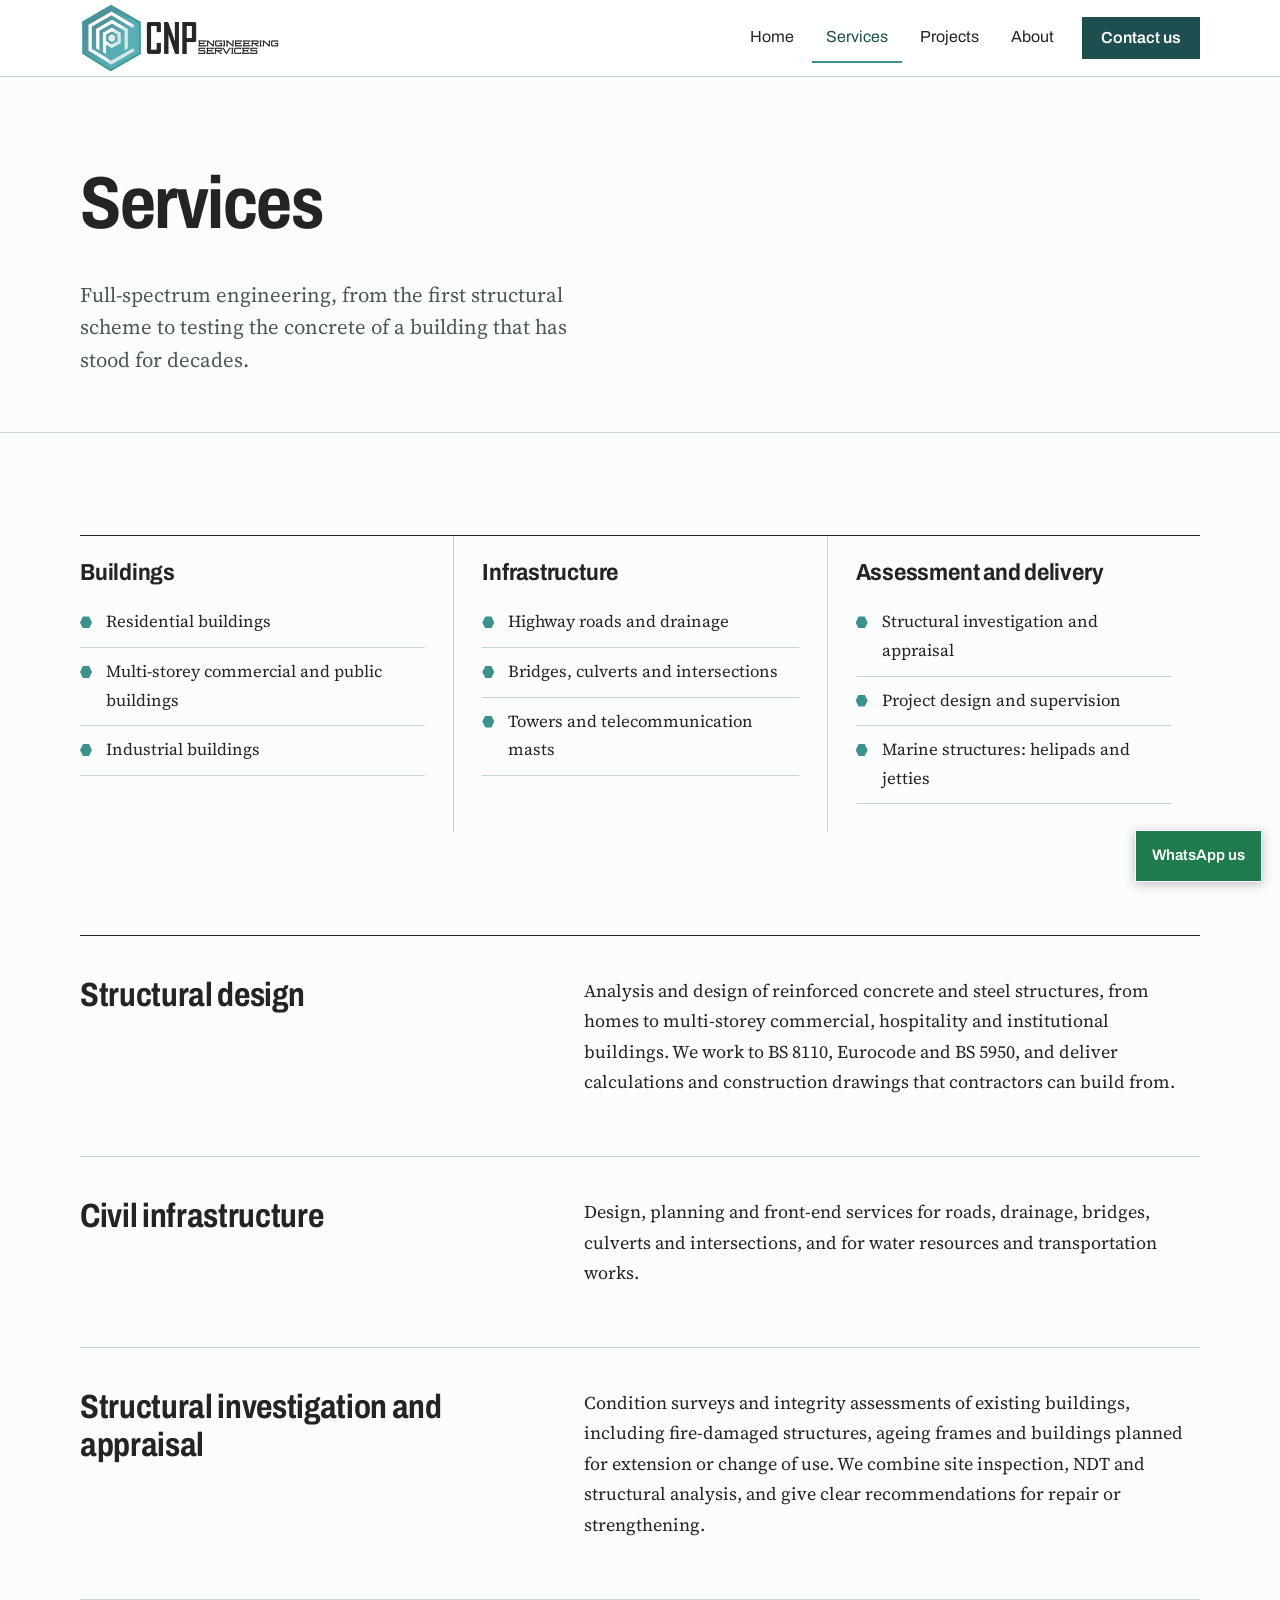
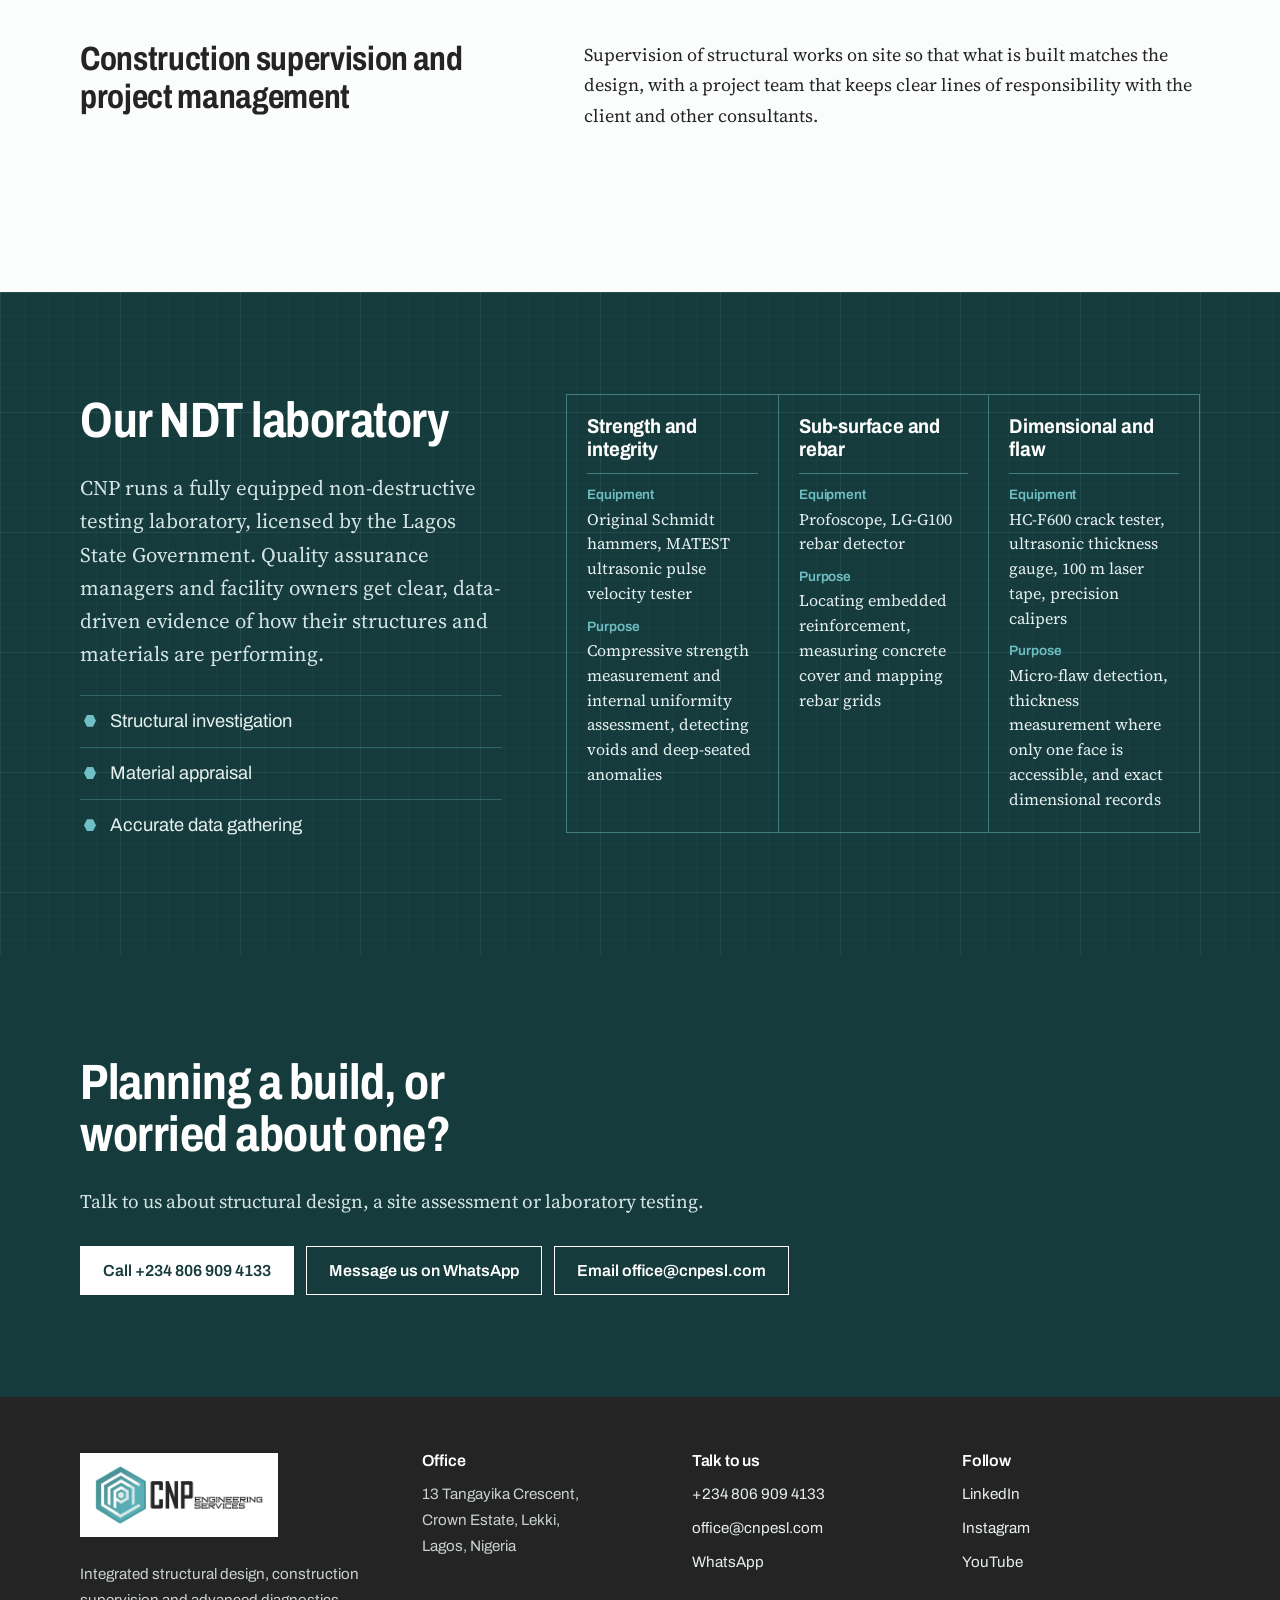
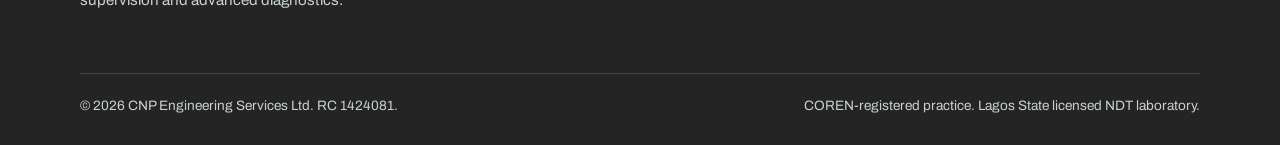
<file: public_html/services.html>
<!doctype html>
<html lang="en-NG">
<head>
<meta charset="utf-8">
<meta name="viewport" content="width=device-width, initial-scale=1">
<title>Services | CNP Engineering Services</title>
<meta name="description" content="Structural design, civil infrastructure, structural investigation and appraisal, project supervision and NDT laboratory testing in Lagos and across Nigeria.">
<link rel="canonical" href="https://cnpesl.com/services.html">
<meta property="og:type" content="website">
<meta property="og:title" content="Services | CNP Engineering Services">
<meta property="og:description" content="Structural design, civil infrastructure, structural investigation and appraisal, project supervision and NDT laboratory testing in Lagos and across Nigeria.">
<meta property="og:url" content="https://cnpesl.com/services.html">
<meta property="og:image" content="https://cnpesl.com/assets/img/alpha01-helipad-pour.jpg">
<meta name="theme-color" content="#1e4f50">
<link rel="icon" type="image/png" sizes="32x32" href="assets/img/icon-32.png">
<link rel="apple-touch-icon" href="assets/img/icon-180.png">
<link rel="preload" href="assets/fonts/archivo.woff2" as="font" type="font/woff2" crossorigin>
<link rel="stylesheet" href="assets/css/site.css">
</head>
<body>
<a class="skip" href="#main">Skip to content</a>
<header class="site-head">
  <div class="wrap">
    <a class="brand" href="index.html"><img src="assets/img/cnp-logo.png" width="760" height="268" alt="CNP Engineering Services"></a>
    <button class="nav-toggle" aria-expanded="false" aria-controls="nav">Menu</button>
    <nav class="nav" id="nav" aria-label="Main"><a href="index.html">Home</a><a href="services.html" aria-current="page">Services</a><a href="projects.html">Projects</a><a href="about.html">About</a><a class="btn" href="contact.html">Contact us</a></nav>
  </div>
</header>
<main id="main">
<section class="page-head">
  <div class="wrap">
    <h1>Services</h1>
    <p>Full-spectrum engineering, from the first structural scheme to testing the concrete of a building that has stood for decades.</p>
  </div>
</section>

<section class="band">
  <div class="wrap">
    <div class="caps">
      <div class="cap-group"><h3>Buildings</h3><ul><li>Residential buildings</li><li>Multi-storey commercial and public buildings</li><li>Industrial buildings</li></ul></div>
      <div class="cap-group"><h3>Infrastructure</h3><ul><li>Highway roads and drainage</li><li>Bridges, culverts and intersections</li><li>Towers and telecommunication masts</li></ul></div>
      <div class="cap-group"><h3>Assessment and delivery</h3><ul><li>Structural investigation and appraisal</li><li>Project design and supervision</li><li>Marine structures: helipads and jetties</li></ul></div>
    </div>
  </div>
</section>

<section class="band tight">
  <div class="wrap">
    <article class="service">
      <h3>Structural design</h3>
      <div><p>Analysis and design of reinforced concrete and steel structures, from homes to multi-storey commercial, hospitality and institutional buildings. We work to BS 8110, Eurocode and BS 5950, and deliver calculations and construction drawings that contractors can build from.</p></div>
    </article>
    <article class="service">
      <h3>Civil infrastructure</h3>
      <div><p>Design, planning and front-end services for roads, drainage, bridges, culverts and intersections, and for water resources and transportation works.</p></div>
    </article>
    <article class="service">
      <h3>Structural investigation and appraisal</h3>
      <div><p>Condition surveys and integrity assessments of existing buildings, including fire-damaged structures, ageing frames and buildings planned for extension or change of use. We combine site inspection, NDT and structural analysis, and give clear recommendations for repair or strengthening.</p></div>
    </article>
    <article class="service">
      <h3>Construction supervision and project management</h3>
      <div><p>Supervision of structural works on site so that what is built matches the design, with a project team that keeps clear lines of responsibility with the client and other consultants.</p></div>
    </article>
  </div>
</section>

<section class="band on-dark grid-bg" id="ndt">
  <div class="wrap ndt">
    <div>
      <h2>Our NDT laboratory</h2>
      <p class="intro">CNP runs a fully equipped non-destructive testing laboratory, licensed by the Lagos State Government. Quality assurance managers and facility owners get clear, data-driven evidence of how their structures and materials are performing.</p>
      <ul class="checks">
        <li>Structural investigation</li>
        <li>Material appraisal</li>
        <li>Accurate data gathering</li>
      </ul>
    </div>
    <div class="equip">
      <div>
        <h3>Strength and integrity</h3>
        <h4>Equipment</h4><p>Original Schmidt hammers, MATEST ultrasonic pulse velocity tester</p>
        <h4>Purpose</h4><p>Compressive strength measurement and internal uniformity assessment, detecting voids and deep-seated anomalies</p>
      </div>
      <div>
        <h3>Sub-surface and rebar</h3>
        <h4>Equipment</h4><p>Profoscope, LG-G100 rebar detector</p>
        <h4>Purpose</h4><p>Locating embedded reinforcement, measuring concrete cover and mapping rebar grids</p>
      </div>
      <div>
        <h3>Dimensional and flaw</h3>
        <h4>Equipment</h4><p>HC-F600 crack tester, ultrasonic thickness gauge, 100 m laser tape, precision calipers</p>
        <h4>Purpose</h4><p>Micro-flaw detection, thickness measurement where only one face is accessible, and exact dimensional records</p>
      </div>
    </div>
  </div>
</section>

<section class="band on-dark cta">
  <div class="wrap">
    <h2>Planning a build, or worried about one?</h2>
    <p>Talk to us about structural design, a site assessment or laboratory testing.</p>
    <div class="actions">
      <a class="btn" href="tel:+2348069094133">Call +234 806 909 4133</a>
      <a class="btn ghost" href="https://wa.me/2348069094133">Message us on WhatsApp</a>
      <a class="btn ghost" href="mailto:office@cnpesl.com">Email office@cnpesl.com</a>
    </div>
  </div>
</section>
</main>
<footer class="site-foot">
  <div class="wrap">
    <div class="foot-grid">
      <div>
        <a class="foot-logo" href="index.html"><img src="assets/img/cnp-logo.png" width="760" height="268" alt="CNP Engineering Services"></a>
        <p style="margin-top:16px">Integrated structural design, construction supervision and advanced diagnostics.</p>
      </div>
      <div>
        <h4>Office</h4>
        <p>13 Tangayika Crescent,<br>Crown Estate, Lekki,<br>Lagos, Nigeria</p>
      </div>
      <div>
        <h4>Talk to us</h4>
        <ul>
          <li><a href="tel:+2348069094133">+234 806 909 4133</a></li>
          <li><a href="mailto:office@cnpesl.com">office@cnpesl.com</a></li>
          <li><a href="https://wa.me/2348069094133">WhatsApp</a></li>
        </ul>
      </div>
      <div>
        <h4>Follow</h4>
        <ul>
          <li><a href="https://www.linkedin.com/company/cnp-engineering-services/">LinkedIn</a></li>
          <li><a href="https://www.instagram.com/cnp_engineering_services/">Instagram</a></li>
          <li><a href="https://www.youtube.com/@cnpmedia9969">YouTube</a></li>
        </ul>
      </div>
    </div>
    <div class="foot-base">
      <span>&copy; <span data-year>2026</span> CNP Engineering Services Ltd. RC 1424081.</span>
      <span>COREN-registered practice. Lagos State licensed NDT laboratory.</span>
    </div>
  </div>
</footer>
<a class="wa" href="https://wa.me/2348069094133" aria-label="Chat with CNP on WhatsApp">WhatsApp us</a>
<script src="assets/js/site.js" defer></script>
</body>
</html>
</file>
<file: public_html/assets/css/site.css>
/* CNP Engineering Services: site styles */
@font-face { font-family: "Archivo"; font-style: normal; font-weight: 100 900; font-stretch: 62% 125%; font-display: swap; src: url(../fonts/archivo.woff2) format("woff2"); }
@font-face { font-family: "Source Serif 4"; font-style: normal; font-weight: 200 900; font-display: swap; src: url(../fonts/source-serif-4.woff2) format("woff2"); }
@font-face { font-family: "Source Serif 4"; font-style: italic; font-weight: 200 900; font-display: swap; src: url(../fonts/source-serif-4-italic.woff2) format("woff2"); }
:root {
  --teal: #3c9090;
  --teal-deep: #1e4f50;
  --teal-night: #163b3c;
  --teal-light: #6fc0c6;
  --mist: #e9f1f1;
  --paper: #fbfcfc;
  --ink: #242424;
  --ink-soft: #4b5555;
  --rule: #c5d3d3;
  --white: #ffffff;
  --head: "Archivo", "Arial Narrow", Arial, sans-serif;
  --body: "Source Serif 4", Georgia, "Times New Roman", serif;
  --wrap: 1200px;
  --gut: clamp(16px, 4vw, 40px);
}

*, *::before, *::after { box-sizing: border-box; }
html { -webkit-text-size-adjust: 100%; scroll-behavior: smooth; }
@media (prefers-reduced-motion: reduce) { html { scroll-behavior: auto; } * { transition: none !important; animation: none !important; } }
body {
  margin: 0;
  background: var(--paper);
  color: var(--ink);
  font-family: var(--body);
  font-size: 1.125rem;
  line-height: 1.7;
  text-rendering: optimizeLegibility;
}
img { max-width: 100%; height: auto; display: block; }
a { color: var(--teal-deep); text-underline-offset: 3px; }
a:hover { color: var(--teal); }
:focus-visible { outline: 3px solid var(--teal); outline-offset: 3px; }
p { margin: 0 0 1em; max-width: 68ch; }

h1, h2, h3, h4 {
  font-family: var(--head);
  font-stretch: 80%;
  font-weight: 700;
  line-height: 1.05;
  letter-spacing: -0.01em;
  margin: 0 0 0.5em;
  color: var(--ink);
}
h1 { font-size: clamp(2.8rem, 7vw, 5.6rem); letter-spacing: -0.02em; }
h2 { font-size: clamp(2rem, 4vw, 3.1rem); }
h3 { font-size: 1.45rem; font-stretch: 90%; line-height: 1.15; }
h4 { font-size: 1.1rem; font-stretch: 100%; font-weight: 600; }

.wrap { max-width: var(--wrap); margin: 0 auto; padding: 0 var(--gut); }
.skip { position: absolute; left: -9999px; top: 0; background: var(--ink); color: #fff; padding: 10px 16px; z-index: 100; }
.skip:focus { left: 16px; top: 16px; }

/* Header */
.site-head { background: var(--white); border-bottom: 1px solid var(--rule); position: sticky; top: 0; z-index: 50; }
.site-head .wrap { display: flex; align-items: center; justify-content: space-between; min-height: 76px; gap: 24px; }
.brand img { width: 200px; }
.nav { display: flex; gap: 4px; align-items: center; font-family: var(--head); font-size: 1rem; }
.nav a { text-decoration: none; color: var(--ink); padding: 10px 14px; border-bottom: 2px solid transparent; }
.nav a:hover { color: var(--teal-deep); }
.nav a[aria-current="page"] { border-bottom-color: var(--teal); color: var(--teal-deep); }
.nav .btn { margin-left: 10px; padding: 10px 18px; color: var(--white); border-bottom: 1.5px solid var(--teal-deep); }
.nav .btn:hover, .nav .btn[aria-current="page"] { color: var(--white); background: var(--teal); }
.nav-toggle { display: none; background: none; border: 1.5px solid var(--ink); font-family: var(--head); font-size: 0.95rem; padding: 8px 14px; cursor: pointer; color: var(--ink); }
@media (max-width: 860px) {
  .nav-toggle { display: inline-block; }
  .nav { display: none; position: absolute; left: 0; right: 0; top: 100%; background: var(--white); flex-direction: column; align-items: stretch; padding: 8px var(--gut) 20px; border-bottom: 1px solid var(--rule); }
  .nav.open { display: flex; }
  .nav a { padding: 14px 0; border-bottom: 1px solid var(--rule); }
  .nav a[aria-current="page"] { border-bottom-color: var(--rule); box-shadow: inset 3px 0 0 var(--teal); padding-left: 12px; }
  .nav .btn { margin: 14px 0 0; text-align: center; }
  .brand img { width: 160px; }
}

/* Buttons */
.btn {
  display: inline-block; font-family: var(--head); font-weight: 600; font-size: 1rem; line-height: 1.2;
  text-decoration: none; padding: 14px 22px; border: 1.5px solid var(--teal-deep);
  background: var(--teal-deep); color: var(--white); transition: background .15s, color .15s;
}
.btn:hover { background: var(--teal); border-color: var(--teal); color: var(--white); }
.btn.ghost { background: transparent; color: var(--teal-deep); }
.btn.ghost:hover { background: var(--teal-deep); color: var(--white); }
.on-dark .btn { background: var(--white); color: var(--teal-night); border-color: var(--white); }
.on-dark .btn:hover { background: var(--teal-light); border-color: var(--teal-light); }
.on-dark .btn.ghost { background: transparent; color: var(--white); }
.on-dark .btn.ghost:hover { background: var(--white); color: var(--teal-night); }
.actions { display: flex; flex-wrap: wrap; gap: 12px; margin-top: 28px; }

/* Title block: CNP drawing title block used as a caption */
.tb { display: grid; grid-template-columns: repeat(var(--cols, 3), minmax(0, 1fr)); border: 1.5px solid var(--ink); background: var(--white); font-family: var(--head); }
.tb > div { padding: 8px 12px 10px; border-left: 1px solid var(--ink); min-width: 0; }
.tb > div:first-child { border-left: 0; }
.tb dt, .tb .k { display: block; font-size: 0.75rem; color: var(--ink-soft); line-height: 1.3; margin-bottom: 2px; }
.tb dd, .tb .v { display: block; margin: 0; font-size: 0.95rem; font-weight: 600; line-height: 1.3; }
.tb .wide { grid-column: 1 / -1; border-left: 0; border-bottom: 1px solid var(--ink); }
.tb .wide .v { font-size: 1.15rem; font-stretch: 85%; }
@media (max-width: 560px) { .tb { --cols: 1 !important; } .tb > div { border-left: 0; border-top: 1px solid var(--ink); } .tb > div:first-child { border-top: 0; } .tb .wide { border-bottom: 0; } }

/* Hero */
.hero { padding: clamp(40px, 7vw, 88px) 0 clamp(48px, 7vw, 96px); }
.hero .wrap { display: grid; grid-template-columns: 1.05fr 1fr; gap: clamp(28px, 5vw, 64px); align-items: center; }
.hero h1 { margin-bottom: 0.3em; }
.hero .lede { font-size: 1.3rem; line-height: 1.55; color: var(--ink-soft); max-width: 34ch; }
.hero figure { margin: 0; }
.hero figure img { width: 100%; aspect-ratio: 5 / 4; object-fit: cover; border: 1.5px solid var(--ink); border-bottom: 0; }
@media (max-width: 860px) { .hero .wrap { grid-template-columns: 1fr; } .hero .lede { max-width: none; } }

/* Sections */
.band { padding: clamp(56px, 8vw, 104px) 0; }
.band.mist { background: var(--mist); }
.band.tight { padding-top: 0; }
.section-head { display: flex; justify-content: space-between; align-items: end; gap: 24px; margin-bottom: 36px; flex-wrap: wrap; }
.section-head h2 { margin: 0; }
.section-head p { margin: 8px 0 0; color: var(--ink-soft); }
.intro { font-size: 1.3rem; line-height: 1.6; max-width: 46ch; }

/* Pillars */
.pillars { display: grid; grid-template-columns: repeat(3, 1fr); gap: clamp(24px, 4vw, 48px); }
.pillar { border-top: 3px solid var(--teal); padding-top: 20px; }
.pillar p { font-size: 1.05rem; color: var(--ink-soft); }
@media (max-width: 860px) { .pillars { grid-template-columns: 1fr; } }

/* Project cards */
.projects { display: grid; grid-template-columns: repeat(3, minmax(0, 1fr)); gap: 40px 28px; }
.project { margin: 0; display: flex; flex-direction: column; }
.project .img { background: var(--white); border: 1.5px solid var(--ink); border-bottom: 0; aspect-ratio: 16 / 11; overflow: hidden; display: grid; place-items: center; }
.project .img img { width: 100%; height: 100%; object-fit: cover; }
.project .img.model img { object-fit: contain; padding: 10px; }
.project .tb { --cols: 2; flex: 1; align-content: start; }
.project .tb > div:nth-child(4) { grid-column: 1 / -1; border-left: 0; border-top: 1px solid var(--ink); }
@media (max-width: 1000px) { .projects { grid-template-columns: repeat(2, minmax(0, 1fr)); } }
@media (max-width: 620px) { .projects { grid-template-columns: 1fr; } }

/* Condition survey rows */
.surveys { display: grid; gap: 20px; }
.survey { display: grid; grid-template-columns: 300px 1fr; border: 1.5px solid var(--ink); background: var(--white); }
.survey img { width: 100%; height: 100%; min-height: 150px; object-fit: cover; border-right: 1.5px solid var(--ink); }
.survey > div { padding: 20px 24px; }
.survey h3 { margin-bottom: 6px; }
.survey .where { font-family: var(--head); font-size: 0.9rem; color: var(--ink-soft); margin-bottom: 10px; }
.survey p { margin: 0; font-size: 1.05rem; }
@media (max-width: 700px) { .survey { grid-template-columns: 1fr; } .survey img { border-right: 0; border-bottom: 1.5px solid var(--ink); max-height: 220px; } }

/* Feature (marine) */
.feature { display: grid; grid-template-columns: 1.6fr 1fr; gap: 20px; }
.feature .main img { width: 100%; border: 1.5px solid var(--ink); border-bottom: 0; }
.feature .side { display: grid; gap: 20px; align-content: start; }
.feature .side img { width: 100%; aspect-ratio: 4 / 3; object-fit: cover; border: 1.5px solid var(--ink); }
.feature .side img.model { object-fit: contain; background: var(--white); }
.feature-copy { margin-top: 28px; display: grid; grid-template-columns: 1fr 1fr; gap: 32px; }
@media (max-width: 860px) { .feature, .feature-copy { grid-template-columns: 1fr; } }

/* Dark band: NDT laboratory, with drawing grid */
.on-dark { background-color: var(--teal-night); color: #e6efef; }
.on-dark h2, .on-dark h3, .on-dark h4 { color: var(--white); }
.on-dark a { color: var(--teal-light); }
.grid-bg {
  background-image:
    linear-gradient(rgba(111,192,198,.09) 1px, transparent 1px),
    linear-gradient(90deg, rgba(111,192,198,.09) 1px, transparent 1px),
    linear-gradient(rgba(111,192,198,.04) 1px, transparent 1px),
    linear-gradient(90deg, rgba(111,192,198,.04) 1px, transparent 1px);
  background-size: 120px 120px, 120px 120px, 24px 24px, 24px 24px;
}
.ndt { display: grid; grid-template-columns: 1fr 1.5fr; gap: clamp(28px, 5vw, 64px); align-items: start; }
.ndt .intro { color: #d5e4e4; }
.checks { list-style: none; padding: 0; margin: 24px 0 0; font-family: var(--head); font-size: 1.15rem; }
.checks li { padding: 10px 0 10px 30px; border-top: 1px solid rgba(111,192,198,.3); position: relative; }
.checks li::before { content: ""; position: absolute; left: 4px; top: 19px; width: 12px; height: 12px; background: var(--teal-light); clip-path: polygon(25% 0, 75% 0, 100% 50%, 75% 100%, 25% 100%, 0 50%); }
.equip { display: grid; grid-template-columns: repeat(3, 1fr); border: 1px solid rgba(111,192,198,.5); }
.equip > div { padding: 20px; border-left: 1px solid rgba(111,192,198,.5); }
.equip > div:first-child { border-left: 0; }
.equip h3 { font-size: 1.25rem; padding-bottom: 12px; border-bottom: 1px solid rgba(111,192,198,.5); }
.equip h4 { color: var(--teal-light); font-size: 0.85rem; margin: 14px 0 4px; }
.equip p { font-size: 1rem; line-height: 1.55; margin: 0; }
@media (max-width: 1000px) { .ndt { grid-template-columns: 1fr; } }
@media (max-width: 700px) { .equip { grid-template-columns: 1fr; } .equip > div { border-left: 0; border-top: 1px solid rgba(111,192,198,.5); } .equip > div:first-child { border-top: 0; } }

/* Capabilities */
.caps { display: grid; grid-template-columns: repeat(3, 1fr); gap: 0; border-top: 1.5px solid var(--ink); }
.cap-group { padding: 24px 28px 28px 0; }
.cap-group + .cap-group { padding-left: 28px; border-left: 1px solid var(--rule); }
.cap-group ul { list-style: none; padding: 0; margin: 0; }
.cap-group li { padding: 10px 0 10px 26px; position: relative; border-bottom: 1px solid var(--rule); font-size: 1.05rem; }
.cap-group li::before { content: ""; position: absolute; left: 0; top: 18px; width: 12px; height: 12px; background: var(--teal); clip-path: polygon(25% 0, 75% 0, 100% 50%, 75% 100%, 25% 100%, 0 50%); }
@media (max-width: 860px) { .caps { grid-template-columns: 1fr; } .cap-group, .cap-group + .cap-group { padding: 24px 0; border-left: 0; } }

/* Service blocks */
.service { display: grid; grid-template-columns: 1fr 1.4fr; gap: clamp(24px, 5vw, 64px); padding: 40px 0; border-top: 1px solid var(--rule); }
.service:first-of-type { border-top: 1.5px solid var(--ink); }
.service h3 { font-size: clamp(1.6rem, 3vw, 2.1rem); font-stretch: 80%; }
@media (max-width: 860px) { .service { grid-template-columns: 1fr; gap: 8px; } }

/* Credentials */
.creds { display: grid; grid-template-columns: repeat(3, 1fr); border: 1.5px solid var(--ink); background: var(--white); }
.creds > div { padding: 24px; border-left: 1px solid var(--ink); }
.creds > div:first-child { border-left: 0; }
.creds h3 { font-size: 1.2rem; margin-bottom: 8px; }
.creds p { font-size: 1rem; color: var(--ink-soft); margin: 0; }
@media (max-width: 860px) { .creds { grid-template-columns: 1fr; } .creds > div { border-left: 0; border-top: 1px solid var(--ink); } .creds > div:first-child { border-top: 0; } }

/* Team */
.team { display: grid; grid-template-columns: repeat(4, 1fr); gap: 28px; }
.person { border-top: 3px solid var(--teal); padding-top: 16px; }
.person h3 { margin-bottom: 2px; font-size: 1.3rem; }
.person .role { font-family: var(--head); font-size: 0.95rem; color: var(--teal-deep); font-weight: 600; margin-bottom: 4px; }
.person .quals { font-family: var(--head); font-size: 0.85rem; color: var(--ink-soft); margin-bottom: 10px; }
.person p { font-size: 1rem; line-height: 1.55; color: var(--ink-soft); }
.team.core .person { border-top-width: 1.5px; border-top-color: var(--ink); }
@media (max-width: 1000px) { .team { grid-template-columns: repeat(2, 1fr); } }
@media (max-width: 560px) { .team { grid-template-columns: 1fr; } }

/* Page heads */
.page-head { padding: clamp(48px, 7vw, 88px) 0 clamp(32px, 5vw, 56px); border-bottom: 1px solid var(--rule); }
.page-head h1 { font-size: clamp(2.6rem, 6vw, 4.6rem); }
.page-head p { font-size: 1.3rem; line-height: 1.55; color: var(--ink-soft); max-width: 50ch; margin: 0; }

/* Contact */
.contact { display: grid; grid-template-columns: 1fr 1.2fr; gap: clamp(28px, 5vw, 64px); }
.contact .tb { --cols: 1; }
.contact .tb > div { border-left: 0; border-top: 1px solid var(--ink); padding: 14px 18px; }
.contact .tb > div:first-child { border-top: 0; }
.contact .tb .v { font-size: 1.1rem; }
.contact .tb a { color: var(--ink); }
.map { border: 1.5px solid var(--ink); width: 100%; min-height: 420px; height: 100%; }
@media (max-width: 860px) { .contact { grid-template-columns: 1fr; } .map { min-height: 320px; } }

/* CTA */
.cta { text-align: left; }
.cta h2 { max-width: 20ch; }
.cta p { font-size: 1.2rem; color: #d5e4e4; }

/* Footer */
.site-foot { padding-bottom: 80px; background: var(--ink); color: #c9d1d1; font-family: var(--head); font-size: 0.95rem; padding: 56px 0 28px; }
.site-foot a { color: #e8eeee; text-decoration: none; }
.site-foot a:hover { color: var(--teal-light); text-decoration: underline; }
.foot-grid { display: grid; grid-template-columns: 1.3fr 1fr 1fr 1fr; gap: 32px; }
.foot-logo { background: var(--white); padding: 12px 14px; display: inline-block; }
.foot-logo img { width: 170px; }
.site-foot h4 { color: var(--white); font-size: 1rem; margin-bottom: 12px; }
.site-foot ul { list-style: none; padding: 0; margin: 0; }
.site-foot li { margin-bottom: 8px; }
.foot-base { margin-top: 44px; padding-top: 20px; border-top: 1px solid #3c4444; display: flex; justify-content: space-between; flex-wrap: wrap; gap: 12px; font-size: 0.85rem; }
@media (max-width: 860px) { .foot-grid { grid-template-columns: 1fr 1fr; } }
@media (max-width: 520px) { .foot-grid { grid-template-columns: 1fr; } }

/* WhatsApp quick button */
.wa { position: fixed; right: 18px; bottom: 18px; z-index: 40; background: #1f7a4d; color: #fff; font-family: var(--head); font-weight: 600; font-size: 0.95rem; text-decoration: none; padding: 12px 16px; border: 1.5px solid #fff; box-shadow: 0 2px 10px rgba(0,0,0,.25); }
.wa:hover { background: #17633e; color: #fff; }
</file>
